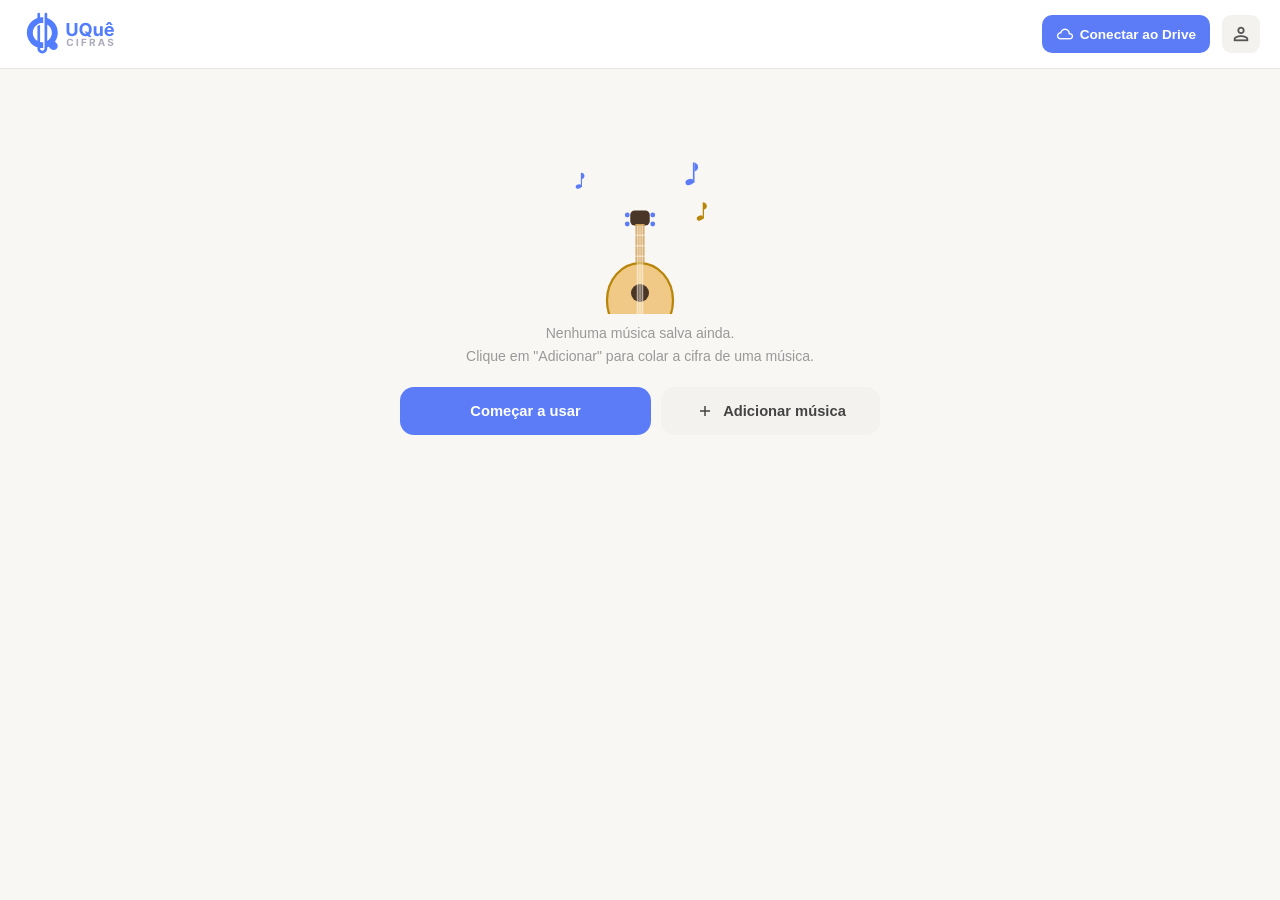
<file: index.html>
<!DOCTYPE html>
<html lang="pt-BR">
<head>
<meta charset="UTF-8">
<meta name="viewport" content="width=device-width, initial-scale=1.0">
<title>Uque</title>
<link rel="icon" type="image/x-icon" href="favicon.ico">
<link rel="icon" type="image/png" sizes="32x32" href="favicon-32x32.png">
<link rel="icon" type="image/png" sizes="16x16" href="favicon-16x16.png">
<link rel="apple-touch-icon" sizes="180x180" href="apple-touch-icon.png">
<link rel="stylesheet" href="style.css?v=126">
<link rel="stylesheet" href="https://fonts.googleapis.com/css2?family=Material+Symbols+Outlined:opsz,wght,FILL,GRAD@20,400,0..1,0" />
<script src="https://accounts.google.com/gsi/client" async defer></script>
</head>
<body>

<div id="loading-overlay" class="loading-overlay hidden">
  <div class="loading-overlay-spinner"></div>
  <div id="loading-overlay-texto" class="loading-overlay-texto"></div>
</div>

<!-- ═══ VIEW: Lista ═══════════════════════════════════════════════════════════ -->
<div id="view-lista">
  <header class="site-header">

    <!-- Desktop: logo completa com texto -->
    <svg class="brand-logo brand-logo-desktop" width="110" height="48" viewBox="0 0 55 24" fill="none" xmlns="http://www.w3.org/2000/svg">
      <path d="M12.9482 1.42798C13.3195 1.42798 13.62 1.72862 13.6201 2.09985V4.02075C16.6785 5.04718 18.8827 7.9349 18.8828 11.3391C18.8828 12.9979 18.3571 14.5329 17.4668 15.7913L18.2705 16.5793C19.0654 17.3596 19.077 18.6369 18.2969 19.4319C17.5167 20.2265 16.2402 20.2382 15.4453 19.4583L14.3408 18.3743C14.1065 18.4803 13.8662 18.5749 13.6201 18.6575V19.3108C13.6201 20.6681 12.5203 21.7688 11.1631 21.7688C9.80589 21.7688 8.70605 20.668 8.70605 19.3108V18.6575C5.64767 17.631 3.44336 14.7433 3.44336 11.3391C3.44343 7.93492 5.64767 5.0472 8.70605 4.02075V2.09985C8.70613 1.72862 9.00669 1.42798 9.37793 1.42798C9.74917 1.42798 10.0497 1.72862 10.0498 2.09985V3.69946C10.4133 3.64695 10.785 3.61939 11.1631 3.61938C11.3109 3.61938 11.4578 3.62388 11.6035 3.63208V6.5813C11.4585 6.56804 11.3116 6.56079 11.1631 6.56079C11.1121 6.56079 11.0613 6.56214 11.0107 6.56372L11.0117 6.55688C10.6335 6.47677 9.62183 6.70976 8.70605 7.25317V7.24048C7.31547 8.07593 6.38482 9.5987 6.38477 11.3391C6.38477 13.0795 7.3155 14.6022 8.70605 15.4377V7.98755C9.22844 7.66158 9.66083 7.51475 10.0498 7.44946V15.9856C10.4071 16.0709 10.7796 16.1174 11.1631 16.1174C11.3116 16.1174 11.4584 16.1092 11.6035 16.0959V19.0452C11.4577 19.0534 11.3109 19.0588 11.1631 19.0588C10.785 19.0588 10.4134 19.0303 10.0498 18.9778V19.3108C10.0498 19.9254 10.5485 20.4241 11.1631 20.4241C11.7777 20.4241 12.2764 19.9255 12.2764 19.3108V19.0598H12.2783V3.33032H12.2764V2.09985C12.2764 1.72864 12.577 1.42802 12.9482 1.42798ZM13.6201 15.4377C15.0107 14.6023 15.9414 13.0796 15.9414 11.3391C15.9413 9.59868 15.0107 8.07592 13.6201 7.24048V15.4377Z" fill="#517DFE"/>
      <path d="M27.3204 6.45455H28.7042V10.7053C28.7042 11.1825 28.5902 11.6001 28.3623 11.9581C28.1364 12.3161 27.82 12.5952 27.413 12.7955C27.0061 12.9936 26.532 13.0927 25.9908 13.0927C25.4475 13.0927 24.9723 12.9936 24.5654 12.7955C24.1584 12.5952 23.842 12.3161 23.6162 11.9581C23.3903 11.6001 23.2774 11.1825 23.2774 10.7053V6.45455H24.6613V10.587C24.6613 10.8363 24.7156 11.0579 24.8243 11.2518C24.9351 11.4457 25.0906 11.598 25.2909 11.7088C25.4912 11.8196 25.7245 11.875 25.9908 11.875C26.2593 11.875 26.4926 11.8196 26.6907 11.7088C26.891 11.598 27.0455 11.4457 27.1542 11.2518C27.265 11.0579 27.3204 10.8363 27.3204 10.587V6.45455ZM32.3133 10.7244H33.4895L34.0807 11.4851L34.6624 12.1626L35.7587 13.5369H34.4675L33.7132 12.6101L33.3265 12.0604L32.3133 10.7244ZM35.8577 9.72727C35.8577 10.4411 35.7224 11.0483 35.4518 11.549C35.1834 12.0497 34.8169 12.4322 34.3524 12.6964C33.89 12.9585 33.3702 13.0895 32.7927 13.0895C32.2111 13.0895 31.6891 12.9574 31.2267 12.6932C30.7643 12.429 30.3989 12.0465 30.1305 11.5458C29.862 11.0451 29.7278 10.4389 29.7278 9.72727C29.7278 9.01349 29.862 8.40625 30.1305 7.90554C30.3989 7.40483 30.7643 7.02344 31.2267 6.76136C31.6891 6.49716 32.2111 6.36506 32.7927 6.36506C33.3702 6.36506 33.89 6.49716 34.3524 6.76136C34.8169 7.02344 35.1834 7.40483 35.4518 7.90554C35.7224 8.40625 35.8577 9.01349 35.8577 9.72727ZM34.4547 9.72727C34.4547 9.26491 34.3854 8.875 34.2469 8.55753C34.1106 8.24006 33.9177 7.99929 33.6685 7.83523C33.4192 7.67116 33.1273 7.58913 32.7927 7.58913C32.4582 7.58913 32.1663 7.67116 31.917 7.83523C31.6677 7.99929 31.4739 8.24006 31.3354 8.55753C31.199 8.875 31.1308 9.26491 31.1308 9.72727C31.1308 10.1896 31.199 10.5795 31.3354 10.897C31.4739 11.2145 31.6677 11.4553 31.917 11.6193C32.1663 11.7834 32.4582 11.8654 32.7927 11.8654C33.1273 11.8654 33.4192 11.7834 33.6685 11.6193C33.9177 11.4553 34.1106 11.2145 34.2469 10.897C34.3854 10.5795 34.4547 10.1896 34.4547 9.72727ZM40.0054 10.9098V8.09091H41.3669V13H40.0597V12.1083H40.0086C39.8978 12.396 39.7135 12.6271 39.4557 12.8018C39.2 12.9766 38.8878 13.0639 38.5192 13.0639C38.1911 13.0639 37.9024 12.9893 37.6531 12.8402C37.4038 12.6911 37.2089 12.479 37.0682 12.2042C36.9297 11.9293 36.8594 11.6001 36.8573 11.2166V8.09091H38.2188V10.9737C38.2209 11.2635 38.2987 11.4925 38.4521 11.6609C38.6055 11.8292 38.8111 11.9134 39.0689 11.9134C39.233 11.9134 39.3864 11.8761 39.5292 11.8015C39.6719 11.7248 39.787 11.6119 39.8743 11.4627C39.9638 11.3136 40.0075 11.1293 40.0054 10.9098ZM44.6931 13.0959C44.1882 13.0959 43.7535 12.9936 43.3892 12.7891C43.0269 12.5824 42.7478 12.2905 42.5518 11.9134C42.3558 11.5341 42.2578 11.0856 42.2578 10.5678C42.2578 10.0629 42.3558 9.61967 42.5518 9.23828C42.7478 8.85689 43.0237 8.55966 43.3796 8.34659C43.7375 8.13352 44.1573 8.02699 44.6388 8.02699C44.9627 8.02699 45.2642 8.07919 45.5433 8.18359C45.8245 8.28587 46.0696 8.44034 46.2784 8.64702C46.4893 8.85369 46.6534 9.11364 46.7706 9.42685C46.8877 9.73793 46.9463 10.1023 46.9463 10.5199V10.8938H42.8011V10.0501H45.6647C45.6647 9.85405 45.6221 9.6804 45.5369 9.52912C45.4517 9.37784 45.3334 9.25959 45.1821 9.17436C45.033 9.087 44.8593 9.04332 44.6612 9.04332C44.4545 9.04332 44.2713 9.09126 44.1115 9.18714C43.9538 9.28089 43.8302 9.40767 43.7407 9.56747C43.6512 9.72514 43.6054 9.90092 43.6033 10.0948V10.897C43.6033 11.1399 43.648 11.3498 43.7375 11.5266C43.8291 11.7035 43.9581 11.8398 44.1242 11.9357C44.2904 12.0316 44.4875 12.0795 44.7155 12.0795C44.8668 12.0795 45.0053 12.0582 45.131 12.0156C45.2567 11.973 45.3643 11.9091 45.4538 11.8239C45.5433 11.7386 45.6115 11.6342 45.6583 11.5107L46.9176 11.5938C46.8536 11.8963 46.7226 12.1605 46.5245 12.3864C46.3284 12.6101 46.0749 12.7848 45.7638 12.9105C45.4549 13.0341 45.098 13.0959 44.6931 13.0959ZM45.2492 7.50284L44.6068 6.72301L43.9644 7.50284H42.8043V7.4581L44.0987 6.05185H45.1118L46.4094 7.4581V7.50284H45.2492Z" fill="#517DFE"/>
      <path d="M26.6241 15.6367H25.8464C25.8322 15.5361 25.8032 15.4467 25.7594 15.3686C25.7156 15.2893 25.6594 15.2218 25.5907 15.1662C25.5221 15.1106 25.4428 15.0679 25.3528 15.0384C25.264 15.0088 25.1676 14.994 25.0634 14.994C24.8752 14.994 24.7112 15.0407 24.5716 15.1342C24.4319 15.2266 24.3236 15.3615 24.2466 15.5391C24.1697 15.7154 24.1312 15.9297 24.1312 16.1818C24.1312 16.4411 24.1697 16.6589 24.2466 16.8352C24.3248 17.0116 24.4337 17.1448 24.5733 17.2347C24.713 17.3247 24.8746 17.3697 25.0581 17.3697C25.161 17.3697 25.2563 17.3561 25.3439 17.3288C25.4327 17.3016 25.5114 17.262 25.5801 17.2099C25.6487 17.1566 25.7056 17.0921 25.7505 17.0163C25.7967 16.9406 25.8287 16.8542 25.8464 16.7571L26.6241 16.7607C26.604 16.9276 26.5537 17.0885 26.4732 17.2436C26.3939 17.3975 26.2868 17.5354 26.1518 17.6573C26.0181 17.7781 25.8583 17.8739 25.6724 17.945C25.4877 18.0148 25.2788 18.0497 25.0456 18.0497C24.7213 18.0497 24.4313 17.9763 24.1756 17.8295C23.9211 17.6828 23.7199 17.4703 23.5719 17.1921C23.4251 16.9139 23.3517 16.5772 23.3517 16.1818C23.3517 15.7853 23.4263 15.4479 23.5755 15.1697C23.7246 14.8916 23.927 14.6797 24.1827 14.5341C24.4384 14.3873 24.726 14.3139 25.0456 14.3139C25.2563 14.3139 25.4516 14.3435 25.6316 14.4027C25.8127 14.4619 25.9731 14.5483 26.1127 14.6619C26.2524 14.7744 26.3661 14.9123 26.4537 15.0756C26.5424 15.239 26.5993 15.426 26.6241 15.6367ZM29.0442 14.3636V18H28.2754V14.3636H29.0442ZM30.7768 18V14.3636H33.1845V14.9975H31.5456V15.864H33.0247V16.4979H31.5456V18H30.7768ZM34.8016 18V14.3636H36.2363C36.5109 14.3636 36.7453 14.4128 36.9394 14.511C37.1347 14.6081 37.2833 14.746 37.385 14.9247C37.488 15.1023 37.5395 15.3112 37.5395 15.5515C37.5395 15.793 37.4874 16.0007 37.3833 16.1747C37.2791 16.3475 37.1282 16.4801 36.9305 16.5724C36.734 16.6648 36.4961 16.7109 36.2167 16.7109H35.2561V16.093H36.0924C36.2392 16.093 36.3611 16.0729 36.4582 16.0327C36.5553 15.9924 36.6275 15.9321 36.6748 15.8516C36.7234 15.7711 36.7476 15.671 36.7476 15.5515C36.7476 15.4308 36.7234 15.329 36.6748 15.2461C36.6275 15.1632 36.5547 15.1005 36.4564 15.0579C36.3594 15.0141 36.2368 14.9922 36.0889 14.9922H35.5704V18H34.8016ZM36.7654 16.3452L37.6691 18H36.8204L35.9362 16.3452H36.7654ZM39.8096 18H38.9858L40.2411 14.3636H41.2319L42.4854 18H41.6615L40.7507 15.1946H40.7223L39.8096 18ZM39.7581 16.5707H41.7042V17.1708H39.7581V16.5707ZM45.9127 15.4094C45.8985 15.2662 45.8376 15.1549 45.7298 15.0756C45.6221 14.9963 45.4759 14.9567 45.2913 14.9567C45.1658 14.9567 45.0599 14.9744 44.9735 15.0099C44.887 15.0443 44.8208 15.0922 44.7746 15.1538C44.7296 15.2153 44.7071 15.2852 44.7071 15.3633C44.7048 15.4284 44.7184 15.4852 44.748 15.5337C44.7787 15.5823 44.8208 15.6243 44.874 15.6598C44.9273 15.6941 44.9888 15.7243 45.0587 15.7504C45.1285 15.7752 45.2031 15.7965 45.2824 15.8143L45.6091 15.8924C45.7677 15.9279 45.9133 15.9753 46.0459 16.0344C46.1785 16.0936 46.2933 16.1664 46.3904 16.2528C46.4874 16.3393 46.5626 16.4411 46.6159 16.5582C46.6703 16.6754 46.6981 16.8098 46.6993 16.9613C46.6981 17.1838 46.6413 17.3768 46.5289 17.5401C46.4176 17.7023 46.2566 17.8284 46.0459 17.9183C45.8364 18.0071 45.5837 18.0515 45.2877 18.0515C44.9942 18.0515 44.7385 18.0065 44.5207 17.9165C44.3041 17.8266 44.1348 17.6934 44.0129 17.517C43.8921 17.3395 43.8288 17.1199 43.8229 16.8583H44.5669C44.5751 16.9802 44.6101 17.082 44.6716 17.1637C44.7343 17.2442 44.8178 17.3052 44.922 17.3466C45.0273 17.3868 45.1463 17.407 45.2789 17.407C45.4091 17.407 45.5221 17.388 45.618 17.3501C45.7151 17.3123 45.7902 17.2596 45.8435 17.1921C45.8968 17.1246 45.9234 17.0471 45.9234 16.9595C45.9234 16.8778 45.8991 16.8092 45.8506 16.7536C45.8032 16.6979 45.7334 16.6506 45.6411 16.6115C45.5499 16.5724 45.4381 16.5369 45.3055 16.505L44.9095 16.4055C44.603 16.331 44.3609 16.2144 44.1833 16.0558C44.0058 15.8971 43.9176 15.6835 43.9188 15.4148C43.9176 15.1946 43.9762 15.0022 44.0945 14.8377C44.2141 14.6732 44.378 14.5447 44.5864 14.4524C44.7947 14.3601 45.0315 14.3139 45.2966 14.3139C45.5665 14.3139 45.8021 14.3601 46.0033 14.4524C46.2057 14.5447 46.3631 14.6732 46.4756 14.8377C46.588 15.0022 46.646 15.1928 46.6496 15.4094H45.9127Z" fill="#ACACBC"/>
    </svg>

    <!-- Mobile: só o ícone -->
    <svg class="brand-logo brand-logo-mobile" width="28" height="28" viewBox="0 0 96 96" fill="none" xmlns="http://www.w3.org/2000/svg">
      <path d="M54.6387 10.1797C56.0194 10.1797 57.1387 11.3 57.1387 12.6807V19.8164C68.5125 23.6333 76.707 34.3787 76.707 47.0381C76.7069 53.2064 74.7601 58.9193 71.4492 63.5986L74.4307 66.5244C77.3864 69.4257 77.4313 74.1747 74.5303 77.1309C71.6291 80.0865 66.881 80.1309 63.9248 77.2305L59.8232 73.2041C58.9509 73.5989 58.0549 73.9503 57.1387 74.2578V76.6816C57.1384 81.7286 53.047 85.8203 48 85.8203C42.953 85.8203 38.8616 81.7286 38.8613 76.6816V74.2578C27.4878 70.4409 19.2932 59.6971 19.293 47.0381C19.293 34.3787 27.4875 23.6333 38.8613 19.8164V12.6807C38.8613 11.3 39.9806 10.1797 41.3613 10.1797C42.742 10.1797 43.8613 11.3 43.8613 12.6807V18.6279C45.2128 18.4328 46.5945 18.3311 48 18.3311C48.5533 18.3311 49.1029 18.347 49.6484 18.3779V29.3447C49.1056 29.2948 48.5558 29.2686 48 29.2686C47.8118 29.2686 47.6243 29.2715 47.4375 29.2773L47.4404 29.252C46.0331 28.9539 42.2682 29.8227 38.8613 31.8457V31.7959C33.6906 34.9029 30.2305 40.5664 30.2305 47.0381C30.2306 53.5094 33.6909 59.1714 38.8613 62.2783V34.5723C40.8045 33.359 42.4145 32.8146 43.8613 32.5713V64.3213C45.1894 64.6381 46.5749 64.8076 48 64.8076C48.5559 64.8076 49.1056 64.7794 49.6484 64.7295V75.6963C49.1029 75.7272 48.5533 75.7451 48 75.7451C46.5945 75.7451 45.2128 75.6415 43.8613 75.4463V76.6816C43.8616 78.9671 45.7144 80.8203 48 80.8203C50.2856 80.8203 52.1384 78.9671 52.1387 76.6816V75.7451H52.1582V17.2539H52.1387V12.6807C52.1387 11.3 53.258 10.1797 54.6387 10.1797ZM57.1387 62.2783C62.3091 59.1714 65.7694 53.5094 65.7695 47.0381C65.7695 40.5664 62.3094 34.9029 57.1387 31.7959V62.2783Z" fill="#517DFE"/>
    </svg>

    <div id="drive-sync-area" class="drive-sync-area"></div>

    <div class="menu-wrap">
      <button class="icon-btn" onclick="toggleMusicasMenu(event)" title="Mais opções">
        <span class="material-symbols-outlined">person</span>
      </button>
      <div id="musicas-menu" class="dropdown-menu hidden">
        <button onclick="abrirBuscarAcordeModal()"><span class="material-symbols-outlined">library_music</span> Buscar acorde</button>
        <button id="btn-modo-novato" onclick="abrirAprendizModal()"><span class="material-symbols-outlined">school</span> Modo Aprendiz</button>
        <hr style="border:none;border-top:1px solid #eee;margin:4px 0">
        <button onclick="exportarBackup()"><span class="material-symbols-outlined">download</span> Exportar backup (.json)</button>
        <button onclick="abrirSeletorImportacao()"><span class="material-symbols-outlined">upload</span> Importar backup (.json)</button>
        <button id="btn-desconectar-drive" class="hidden" onclick="abrirDesconectarDriveModal()"><span class="material-symbols-outlined">link_off</span> Desconectar do Google Drive</button>
        <hr style="border:none;border-top:1px solid #eee;margin:4px 0">
        <button class="dropdown-menu-btn-danger" onclick="abrirExcluirTudoModal()"><span class="material-symbols-outlined">delete_forever</span> Excluir tudo</button>
      </div>
    </div>
  </header>

  <div id="tab-musicas" class="tab-panel">
    <input type="file" id="backup-file-input" accept="application/json" style="display:none" onchange="importarBackupArquivo(this)">
    <div id="musicas-lista"></div>
    <div class="musicas-add-wrap-mobile">
      <button class="musicas-add-bottom" onclick="toggleAdicionarMenu(event, 'adicionar-menu-mobile')">
        <span class="material-symbols-outlined">add</span> Adicionar música
      </button>
      <div id="adicionar-menu-mobile" class="dropdown-menu musicas-add-menu musicas-add-menu-mobile hidden">
        <button onclick="abrirAdicionarMusicaModal()"><span class="material-symbols-outlined">content_paste</span> Colar cifra</button>
        <button onclick="abrirSeletorImportacao()"><span class="material-symbols-outlined">upload</span> Importar arquivo de músicas</button>
        <button onclick="abrirImportarSpotify()"><span class="material-symbols-outlined">library_music</span> Importar playlist</button>
        <button onclick="abrirPesquisarMusica()"><span class="material-symbols-outlined">search</span> Pesquisar uma música</button>
      </div>
    </div>
  </div>

</div><!-- /#view-lista -->

<!-- ═══ VIEW: Música ══════════════════════════════════════════════════════════ -->
<div id="view-musica" class="hidden">
  <header id="musica-page-header" class="musica-page-header"></header>
  <div id="musica-page-body" class="musica-page-body"></div>
</div>

<!-- ═══ MODAIS ════════════════════════════════════════════════════════════════ -->

<div id="buscar-acorde-modal" class="modal-overlay hidden" onclick="if(event.target===this) fecharBuscarAcordeModal()">
  <div class="modal-content">
    <div class="modal-header">
      <h2><span class="material-symbols-outlined">library_music</span> Buscar acorde</h2>
      <button class="modal-close" onclick="fecharBuscarAcordeModal()"><span class="material-symbols-outlined">close</span></button>
    </div>
    <div class="fav-modal-body">
      <div class="input-row">
        <input type="text" id="query" placeholder="Ex: Am7  ou  G, C, D  ou  A,C,E?" />
        <button class="icon-btn input-row-btn" onclick="run()" title="Buscar">
          <span class="material-symbols-outlined">search</span>
        </button>
        <button class="icon-btn input-row-btn" onclick="toggleFavoritosPanel()" title="Meus Acordes">
          <span class="material-symbols-outlined">kid_star</span>
        </button>
      </div>
      <div class="examples">
        Exemplos:
        <span onclick="setAndRun('Am7')">Am7</span>
        <span onclick="setAndRun('Cmaj7')">Cmaj7</span>
        <span onclick="setAndRun('G7')">G7</span>
        <span onclick="setAndRun('F')">F</span>
        <span onclick="setAndRun('Bm')">Bm</span>
        <span onclick="setAndRun('G, C, D')">G, C, D</span>
        <span onclick="setAndRun('A, C, E?')">A, C, E?</span>
      </div>
      <div id="results"></div>
    </div>
  </div>
</div>

<div id="drive-explicacao-modal" class="modal-overlay modal-overlay-center hidden" onclick="if(event.target===this) fecharDriveExplicacaoModal()">
  <div class="modal-content modal-content-small">
    <div class="modal-header">
      <h2>Sincronize com o Google Drive</h2>
      <button class="modal-close" onclick="fecharDriveExplicacaoModal()"><span class="material-symbols-outlined">close</span></button>
    </div>
    <div class="fav-modal-body">
      <ul class="drive-explicacao-lista">
        <li>Conecte-se e salve a biblioteca no Google Drive para acessá-la em outro dispositivo, além de manter tudo salvo offline neste aparelho.</li>
        <li>Fique tranquilo: o Uque lê apenas o arquivo de backup, nada mais no seu Drive.</li>
        <li><strong>Atenção:</strong> lembre-se de sincronizar as mudanças que você fizer, e de trazer a sincronização quando estiver em outro dispositivo.</li>
      </ul>
      <div class="excluir-tudo-acoes">
        <button class="nav-btn nav-btn-primary" onclick="fecharDriveExplicacaoModal(); conectarDrive();">Conectar ao Google Drive</button>
        <button class="nav-btn" onclick="fecharDriveExplicacaoModal()">Agora não</button>
      </div>
    </div>
  </div>
</div>

<div id="drive-encontrado-modal" class="modal-overlay modal-overlay-center hidden" onclick="if(event.target===this) fecharDriveEncontradoModal()">
  <div class="modal-content modal-content-small">
    <div class="modal-header">
      <h2><span class="material-symbols-outlined">cloud_download</span> Backup encontrado no Drive</h2>
      <button class="modal-close" onclick="fecharDriveEncontradoModal()"><span class="material-symbols-outlined">close</span></button>
    </div>
    <div class="fav-modal-body">
      <p class="excluir-tudo-texto">Encontramos um backup salvo no seu Google Drive. Quer trazer essas músicas para este aparelho agora?</p>
      <div class="excluir-tudo-acoes">
        <button class="nav-btn nav-btn-primary" onclick="fecharDriveEncontradoModal(); atualizarDoDrive();">Atualizar agora</button>
        <button class="nav-btn" onclick="fecharDriveEncontradoModal()">Agora não</button>
      </div>
    </div>
  </div>
</div>

<div id="drive-desconectar-modal" class="modal-overlay modal-overlay-center hidden" onclick="if(event.target===this) fecharDesconectarDriveModal()">
  <div class="modal-content modal-content-small">
    <div class="modal-header">
      <h2><span class="material-symbols-outlined">link_off</span> Desconectar do Google Drive</h2>
      <button class="modal-close" onclick="fecharDesconectarDriveModal()"><span class="material-symbols-outlined">close</span></button>
    </div>
    <div class="fav-modal-body">
      <p class="excluir-tudo-texto">Sua biblioteca continua salva neste aparelho normalmente. Você só deixa de sincronizar automaticamente com o Drive — para reconectar depois, é só entrar com sua conta de novo.</p>
      <div class="excluir-tudo-acoes">
        <button class="nav-btn nav-btn-danger" onclick="confirmarDesconectarDrive()">Desconectar</button>
        <button class="nav-btn" onclick="fecharDesconectarDriveModal()">Cancelar</button>
      </div>
    </div>
  </div>
</div>

<div id="favoritos-modal" class="modal-overlay hidden" onclick="if(event.target===this) fecharFavoritosModal()">
  <div class="modal-content">
    <div class="modal-header">
      <h2><span class="material-symbols-outlined" style="font-variation-settings:'FILL' 1;">kid_star</span> Meus Acordes</h2>
      <button class="modal-close" onclick="fecharFavoritosModal()"><span class="material-symbols-outlined">close</span></button>
    </div>
    <div id="favoritos" class="fav-modal-body"></div>
  </div>
</div>

<div id="musica-add-modal" class="modal-overlay hidden" onclick="if(event.target===this) fecharAdicionarMusicaModal()">
  <div class="modal-content">
    <div class="modal-header">
      <h2><span class="material-symbols-outlined">add</span> Adicionar música</h2>
      <button class="modal-close" onclick="fecharAdicionarMusicaModal()"><span class="material-symbols-outlined">close</span></button>
    </div>
    <div class="fav-modal-body">
      <p class="musica-add-hint">Cole abaixo o texto com nome da música, artista, tom e cifra (no formato do CifraClub, por exemplo). Pode colar várias músicas de uma vez, uma após a outra.</p>
      <textarea id="musica-add-texto" class="musica-add-textarea" placeholder="Cole aqui o texto da música (ou várias)..."></textarea>
      <button onclick="salvarNovaMusica()">Salvar música(s)</button>
    </div>
  </div>
</div>

<div id="acorde-modal" class="modal-overlay modal-overlay-top modal-overlay-center hidden" onclick="if(event.target===this) fecharAcordeModal()">
  <div class="modal-content modal-content-small">
    <div class="modal-header">
      <h2 id="acorde-modal-titulo"></h2>
      <button class="modal-close" onclick="fecharAcordeModal()"><span class="material-symbols-outlined">close</span></button>
    </div>
    <div id="acorde-modal-body" class="fav-modal-body"></div>
  </div>
</div>

<div id="aprendiz-modal" class="modal-overlay modal-overlay-center hidden" onclick="if(event.target===this) fecharAprendizModal()">
  <div class="modal-content modal-content-small">
    <div class="modal-header">
      <h2><span class="material-symbols-outlined">school</span> Modo Aprendiz</h2>
      <button class="modal-close" onclick="fecharAprendizModal()"><span class="material-symbols-outlined">close</span></button>
    </div>
    <div id="aprendiz-modal-body" class="fav-modal-body"></div>
  </div>
</div>

<div id="genero-modal" class="modal-overlay modal-overlay-center hidden" onclick="if(event.target===this) fecharModalGenero()">
  <div class="modal-content genero-modal-content">
    <div class="modal-header">
      <h2><span class="material-symbols-outlined">label</span> Editar gênero</h2>
      <button class="modal-close" onclick="fecharModalGenero()"><span class="material-symbols-outlined">close</span></button>
    </div>
    <div id="genero-modal-body" class="genero-modal-body"></div>
  </div>
</div>

<div id="excluir-tudo-modal" class="modal-overlay modal-overlay-center hidden" onclick="if(event.target===this) fecharExcluirTudoModal()">
  <div class="modal-content modal-content-small">
    <div class="modal-header">
      <h2><span class="material-symbols-outlined">delete_forever</span> Excluir tudo</h2>
      <button class="modal-close" onclick="fecharExcluirTudoModal()"><span class="material-symbols-outlined">close</span></button>
    </div>
    <div class="fav-modal-body">
      <p id="excluir-tudo-modal-texto" class="excluir-tudo-texto"></p>
      <div class="excluir-tudo-acoes">
        <button class="nav-btn nav-btn-primary" onclick="excluirTudoComBackup()">Excluir e baixar backup</button>
        <button class="nav-btn nav-btn-danger" onclick="excluirTudoSemBackup()">Excluir tudo</button>
        <button class="nav-btn" onclick="fecharExcluirTudoModal()">Cancelar</button>
      </div>
    </div>
  </div>
</div>

<div id="onboarding-modal" class="modal-overlay modal-overlay-center onboarding-overlay hidden">
  <div class="modal-content modal-content-small onboarding-content">
    <div class="onboarding-topo">
      <button class="icon-btn onboarding-voltar" id="onboarding-btn-voltar" onclick="onboardingVoltar()" title="Voltar">
        <span class="material-symbols-outlined">arrow_back</span>
      </button>
      <div class="onboarding-dots" id="onboarding-dots"></div>
      <button class="icon-btn onboarding-fechar" onclick="fecharOnboarding()" title="Fechar">
        <span class="material-symbols-outlined">close</span>
      </button>
    </div>
    <div class="onboarding-passos" id="onboarding-passos"></div>
  </div>
</div>

<!-- ═══ SHEETS MOBILE ═══════════════════════════════════════════════════════ -->

<!-- Sheet: Ordenação -->
<div id="ordenacao-sheet-overlay" class="sheet-overlay hidden" onclick="fecharOrdenacaoSheet()">
  <div class="sheet" onclick="event.stopPropagation()">
    <div class="sheet-header">
      <span class="sheet-title">Ordenar por</span>
      <button class="sheet-close-btn" onclick="fecharOrdenacaoSheet()"><span class="material-symbols-outlined">close</span></button>
    </div>
    <div class="sheet-body" id="ordenacao-sheet-body"></div>
  </div>
</div>

<!-- Sheet: Artistas -->
<div id="artista-sheet-overlay" class="sheet-overlay hidden" onclick="fecharArtistaSheet()">
  <div class="sheet" onclick="event.stopPropagation()">
    <div class="sheet-header">
      <span class="sheet-title">Artistas</span>
      <div class="sheet-header-actions">
        <button class="sheet-clear-all-btn" onclick="selecionarArtistaSheet('todos')">
          <span class="material-symbols-outlined">clear_all</span>
          <span class="sheet-action-label">Limpar</span>
        </button>
        <button class="sheet-close-btn" onclick="fecharArtistaSheet()"><span class="material-symbols-outlined">close</span></button>
      </div>
    </div>
    <div class="sheet-body" id="artista-sheet-body"></div>
  </div>
</div>

<div id="genero-sheet-overlay" class="sheet-overlay hidden" onclick="fecharGeneroSheet()">
  <div class="sheet" onclick="event.stopPropagation()">
    <div class="sheet-header">
      <span class="sheet-title">Gênero</span>
      <button class="sheet-close-btn" onclick="fecharGeneroSheet()"><span class="material-symbols-outlined">close</span></button>
    </div>
    <div class="sheet-body" id="genero-sheet-body"></div>
  </div>
</div>

<!-- Sheet: Filtrar por Avaliação -->
<div id="avaliacao-filtro-sheet-overlay" class="sheet-overlay hidden" onclick="fecharAvaliacaoFiltroSheet()">
  <div class="sheet" onclick="event.stopPropagation()">
    <div class="sheet-header">
      <span class="sheet-title">Filtrar por: Avaliação</span>
      <div class="sheet-header-actions">
        <button class="sheet-clear-all-btn" onclick="limparAvaliacaoFiltroTudo()">
          <span class="material-symbols-outlined">clear_all</span>
          <span class="sheet-action-label">Limpar tudo</span>
        </button>
        <button class="sheet-action-btn" onclick="aplicarAvaliacaoFiltro()">
          <span class="material-symbols-outlined">check</span>
          <span class="sheet-action-label">Aplicar</span>
        </button>
        <button class="sheet-close-btn" onclick="fecharAvaliacaoFiltroSheet()"><span class="material-symbols-outlined">close</span></button>
      </div>
    </div>
    <div class="sheet-body" id="avaliacao-filtro-sheet-body"></div>
  </div>
</div>

<div id="nota-sheet-overlay" class="sheet-overlay hidden" onclick="fecharNotaSheet()">
  <div class="sheet nota-sheet" onclick="event.stopPropagation()">
    <div class="sheet-header">
      <span class="sheet-title" id="nota-sheet-title">Acorde</span>
      <button class="icon-btn nota-sheet-pin-btn" id="nota-sheet-pin-btn" onclick="toggleNotaSheetPin()" title="Fixar na lista">
        <span class="material-symbols-outlined">push_pin</span>
      </button>
      <button class="sheet-close-btn" onclick="fecharNotaSheet()"><span class="material-symbols-outlined">close</span></button>
    </div>
    <div class="nota-sheet-section-label">Substituir por</div>
    <div class="nota-sheet-trocar-row">
      <input id="nota-sheet-input" class="nota-sheet-input" type="text" autocomplete="off" autocorrect="off" spellcheck="false" placeholder="Ex: Am7" oninput="notaSheetInputChange()">
      <button class="nota-sheet-confirmar" id="nota-sheet-confirmar" onclick="confirmarTrocaAcorde()" disabled>Substituir</button>
    </div>
    <label class="nota-sheet-todos-row">
      <input type="checkbox" id="nota-sheet-todos-cb" checked>
      <span id="nota-sheet-todos-label">Substituir todos da música</span>
    </label>
    <div class="nota-sheet-divider">
      <span>Opções de diagrama</span>
    </div>
    <div class="nota-sheet-voicings" id="nota-sheet-voicings"></div>
  </div>
</div>

<div id="correcao-sheet-overlay" class="sheet-overlay hidden" onclick="fecharCorrecaoPainel()">
  <div class="sheet correcao-sheet" onclick="event.stopPropagation()">
    <div class="sheet-header">
      <span class="sheet-title">Corrigir acorde</span>
      <button class="sheet-close-btn" onclick="fecharCorrecaoPainel()"><span class="material-symbols-outlined">close</span></button>
    </div>
    <div class="nota-sheet-section-label">Substituir por</div>
    <div class="correcao-sheet-input-row">
      <input id="correcao-sheet-input" class="nota-sheet-input" type="text" autocomplete="off" autocorrect="off" spellcheck="false" placeholder="Ex: Am7, C#m, G7…" oninput="_validarCorrecaoSheetInput(this)">
    </div>
    <label class="nota-sheet-todos-row" id="correcao-sheet-todos-row">
      <input type="checkbox" id="correcao-sheet-todos-cb" checked>
      <span id="correcao-sheet-todos-label">Buscar e aplicar em todos da música</span>
    </label>
    <button class="correcao-sheet-confirmar-full" id="correcao-sheet-confirmar" onclick="substituirCorrecaoToken()">Substituir</button>
    <button class="correcao-sheet-nao-acorde-btn" id="correcao-sheet-nao-acorde-btn" onclick="naoEAcordeToken()">
      <span class="material-symbols-outlined">label_off</span> Não é um acorde
    </button>
  </div>
</div>

<script src="js/notas.js?v=37"></script>
<script src="js/candidatos.js?v=37"></script>
<script src="js/acordes.js?v=39"></script>
<script src="js/diagrama.js?v=53"></script>
<script src="js/favoritos.js?v=37"></script>
<script src="js/musicas.js?v=68"></script>
<script src="js/drive.js?v=4"></script>
<script src="js/ui.js?v=37"></script>
<script src="js/musicas-ui.js?v=131"></script>
<script src="js/app.js?v=52"></script>
</body>
</html>
</file>
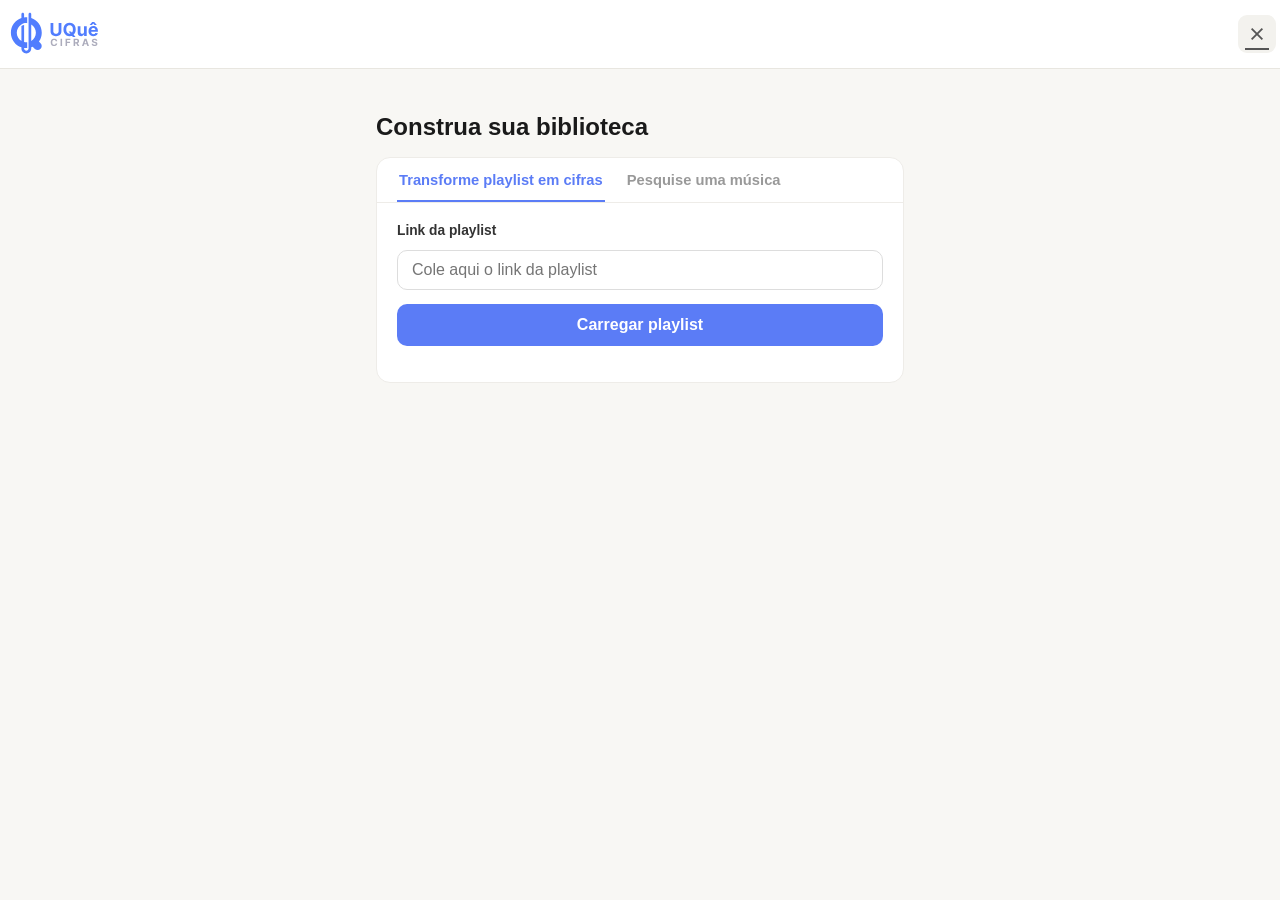
<file: importar.html>
<!DOCTYPE html>
<html lang="pt-BR">
<head>
<meta charset="UTF-8">
<meta name="viewport" content="width=device-width, initial-scale=1.0">
<title>Importar playlist — Uque</title>
<link rel="icon" type="image/x-icon" href="favicon.ico">
<link rel="stylesheet" href="style.css?v=113">
<link rel="stylesheet" href="https://fonts.googleapis.com/css2?family=Material+Symbols+Outlined:opsz,wght,FILL,GRAD@20,400,0..1,0" />
</head>
<body>

<header class="site-header">
  <a href="index.html" title="Voltar">
    <svg class="brand-logo brand-logo-desktop" width="110" height="48" viewBox="0 0 55 24" fill="none" xmlns="http://www.w3.org/2000/svg">
      <path d="M12.9482 1.42798C13.3195 1.42798 13.62 1.72862 13.6201 2.09985V4.02075C16.6785 5.04718 18.8827 7.9349 18.8828 11.3391C18.8828 12.9979 18.3571 14.5329 17.4668 15.7913L18.2705 16.5793C19.0654 17.3596 19.077 18.6369 18.2969 19.4319C17.5167 20.2265 16.2402 20.2382 15.4453 19.4583L14.3408 18.3743C14.1065 18.4803 13.8662 18.5749 13.6201 18.6575V19.3108C13.6201 20.6681 12.5203 21.7688 11.1631 21.7688C9.80589 21.7688 8.70605 20.668 8.70605 19.3108V18.6575C5.64767 17.631 3.44336 14.7433 3.44336 11.3391C3.44343 7.93492 5.64767 5.0472 8.70605 4.02075V2.09985C8.70613 1.72862 9.00669 1.42798 9.37793 1.42798C9.74917 1.42798 10.0497 1.72862 10.0498 2.09985V3.69946C10.4133 3.64695 10.785 3.61939 11.1631 3.61938C11.3109 3.61938 11.4578 3.62388 11.6035 3.63208V6.5813C11.4585 6.56804 11.3116 6.56079 11.1631 6.56079C11.1121 6.56079 11.0613 6.56214 11.0107 6.56372L11.0117 6.55688C10.6335 6.47677 9.62183 6.70976 8.70605 7.25317V7.24048C7.31547 8.07593 6.38482 9.5987 6.38477 11.3391C6.38477 13.0795 7.3155 14.6022 8.70605 15.4377V7.98755C9.22844 7.66158 9.66083 7.51475 10.0498 7.44946V15.9856C10.4071 16.0709 10.7796 16.1174 11.1631 16.1174C11.3116 16.1174 11.4584 16.1092 11.6035 16.0959V19.0452C11.4577 19.0534 11.3109 19.0588 11.1631 19.0588C10.785 19.0588 10.4134 19.0303 10.0498 18.9778V19.3108C10.0498 19.9254 10.5485 20.4241 11.1631 20.4241C11.7777 20.4241 12.2764 19.9255 12.2764 19.3108V19.0598H12.2783V3.33032H12.2764V2.09985C12.2764 1.72864 12.577 1.42802 12.9482 1.42798ZM13.6201 15.4377C15.0107 14.6023 15.9414 13.0796 15.9414 11.3391C15.9413 9.59868 15.0107 8.07592 13.6201 7.24048V15.4377Z" fill="#517DFE"/>
      <path d="M27.3204 6.45455H28.7042V10.7053C28.7042 11.1825 28.5902 11.6001 28.3623 11.9581C28.1364 12.3161 27.82 12.5952 27.413 12.7955C27.0061 12.9936 26.532 13.0927 25.9908 13.0927C25.4475 13.0927 24.9723 12.9936 24.5654 12.7955C24.1584 12.5952 23.842 12.3161 23.6162 11.9581C23.3903 11.6001 23.2774 11.1825 23.2774 10.7053V6.45455H24.6613V10.587C24.6613 10.8363 24.7156 11.0579 24.8243 11.2518C24.9351 11.4457 25.0906 11.598 25.2909 11.7088C25.4912 11.8196 25.7245 11.875 25.9908 11.875C26.2593 11.875 26.4926 11.8196 26.6907 11.7088C26.891 11.598 27.0455 11.4457 27.1542 11.2518C27.265 11.0579 27.3204 10.8363 27.3204 10.587V6.45455ZM32.3133 10.7244H33.4895L34.0807 11.4851L34.6624 12.1626L35.7587 13.5369H34.4675L33.7132 12.6101L33.3265 12.0604L32.3133 10.7244ZM35.8577 9.72727C35.8577 10.4411 35.7224 11.0483 35.4518 11.549C35.1834 12.0497 34.8169 12.4322 34.3524 12.6964C33.89 12.9585 33.3702 13.0895 32.7927 13.0895C32.2111 13.0895 31.6891 12.9574 31.2267 12.6932C30.7643 12.429 30.3989 12.0465 30.1305 11.5458C29.862 11.0451 29.7278 10.4389 29.7278 9.72727C29.7278 9.01349 29.862 8.40625 30.1305 7.90554C30.3989 7.40483 30.7643 7.02344 31.2267 6.76136C31.6891 6.49716 32.2111 6.36506 32.7927 6.36506C33.3702 6.36506 33.89 6.49716 34.3524 6.76136C34.8169 7.02344 35.1834 7.40483 35.4518 7.90554C35.7224 8.40625 35.8577 9.01349 35.8577 9.72727ZM34.4547 9.72727C34.4547 9.26491 34.3854 8.875 34.2469 8.55753C34.1106 8.24006 33.9177 7.99929 33.6685 7.83523C33.4192 7.67116 33.1273 7.58913 32.7927 7.58913C32.4582 7.58913 32.1663 7.67116 31.917 7.83523C31.6677 7.99929 31.4739 8.24006 31.3354 8.55753C31.199 8.875 31.1308 9.26491 31.1308 9.72727C31.1308 10.1896 31.199 10.5795 31.3354 10.897C31.4739 11.2145 31.6677 11.4553 31.917 11.6193C32.1663 11.7834 32.4582 11.8654 32.7927 11.8654C33.1273 11.8654 33.4192 11.7834 33.6685 11.6193C33.9177 11.4553 34.1106 11.2145 34.2469 10.897C34.3854 10.5795 34.4547 10.1896 34.4547 9.72727ZM40.0054 10.9098V8.09091H41.3669V13H40.0597V12.1083H40.0086C39.8978 12.396 39.7135 12.6271 39.4557 12.8018C39.2 12.9766 38.8878 13.0639 38.5192 13.0639C38.1911 13.0639 37.9024 12.9893 37.6531 12.8402C37.4038 12.6911 37.2089 12.479 37.0682 12.2042C36.9297 11.9293 36.8594 11.6001 36.8573 11.2166V8.09091H38.2188V10.9737C38.2209 11.2635 38.2987 11.4925 38.4521 11.6609C38.6055 11.8292 38.8111 11.9134 39.0689 11.9134C39.233 11.9134 39.3864 11.8761 39.5292 11.8015C39.6719 11.7248 39.787 11.6119 39.8743 11.4627C39.9638 11.3136 40.0075 11.1293 40.0054 10.9098ZM44.6931 13.0959C44.1882 13.0959 43.7535 12.9936 43.3892 12.7891C43.0269 12.5824 42.7478 12.2905 42.5518 11.9134C42.3558 11.5341 42.2578 11.0856 42.2578 10.5678C42.2578 10.0629 42.3558 9.61967 42.5518 9.23828C42.7478 8.85689 43.0237 8.55966 43.3796 8.34659C43.7375 8.13352 44.1573 8.02699 44.6388 8.02699C44.9627 8.02699 45.2642 8.07919 45.5433 8.18359C45.8245 8.28587 46.0696 8.44034 46.2784 8.64702C46.4893 8.85369 46.6534 9.11364 46.7706 9.42685C46.8877 9.73793 46.9463 10.1023 46.9463 10.5199V10.8938H42.8011V10.0501H45.6647C45.6647 9.85405 45.6221 9.6804 45.5369 9.52912C45.4517 9.37784 45.3334 9.25959 45.1821 9.17436C45.033 9.087 44.8593 9.04332 44.6612 9.04332C44.4545 9.04332 44.2713 9.09126 44.1115 9.18714C43.9538 9.28089 43.8302 9.40767 43.7407 9.56747C43.6512 9.72514 43.6054 9.90092 43.6033 10.0948V10.897C43.6033 11.1399 43.648 11.3498 43.7375 11.5266C43.8291 11.7035 43.9581 11.8398 44.1242 11.9357C44.2904 12.0316 44.4875 12.0795 44.7155 12.0795C44.8668 12.0795 45.0053 12.0582 45.131 12.0156C45.2567 11.973 45.3643 11.9091 45.4538 11.8239C45.5433 11.7386 45.6115 11.6342 45.6583 11.5107L46.9176 11.5938C46.8536 11.8963 46.7226 12.1605 46.5245 12.3864C46.3284 12.6101 46.0749 12.7848 45.7638 12.9105C45.4549 13.0341 45.098 13.0959 44.6931 13.0959ZM45.2492 7.50284L44.6068 6.72301L43.9644 7.50284H42.8043V7.4581L44.0987 6.05185H45.1118L46.4094 7.4581V7.50284H45.2492Z" fill="#517DFE"/>
      <path d="M26.6241 15.6367H25.8464C25.8322 15.5361 25.8032 15.4467 25.7594 15.3686C25.7156 15.2893 25.6594 15.2218 25.5907 15.1662C25.5221 15.1106 25.4428 15.0679 25.3528 15.0384C25.264 15.0088 25.1676 14.994 25.0634 14.994C24.8752 14.994 24.7112 15.0407 24.5716 15.1342C24.4319 15.2266 24.3236 15.3615 24.2466 15.5391C24.1697 15.7154 24.1312 15.9297 24.1312 16.1818C24.1312 16.4411 24.1697 16.6589 24.2466 16.8352C24.3248 17.0116 24.4337 17.1448 24.5733 17.2347C24.713 17.3247 24.8746 17.3697 25.0581 17.3697C25.161 17.3697 25.2563 17.3561 25.3439 17.3288C25.4327 17.3016 25.5114 17.262 25.5801 17.2099C25.6487 17.1566 25.7056 17.0921 25.7505 17.0163C25.7967 16.9406 25.8287 16.8542 25.8464 16.7571L26.6241 16.7607C26.604 16.9276 26.5537 17.0885 26.4732 17.2436C26.3939 17.3975 26.2868 17.5354 26.1518 17.6573C26.0181 17.7781 25.8583 17.8739 25.6724 17.945C25.4877 18.0148 25.2788 18.0497 25.0456 18.0497C24.7213 18.0497 24.4313 17.9763 24.1756 17.8295C23.9211 17.6828 23.7199 17.4703 23.5719 17.1921C23.4251 16.9139 23.3517 16.5772 23.3517 16.1818C23.3517 15.7853 23.4263 15.4479 23.5755 15.1697C23.7246 14.8916 23.927 14.6797 24.1827 14.5341C24.4384 14.3873 24.726 14.3139 25.0456 14.3139C25.2563 14.3139 25.4516 14.3435 25.6316 14.4027C25.8127 14.4619 25.9731 14.5483 26.1127 14.6619C26.2524 14.7744 26.3661 14.9123 26.4537 15.0756C26.5424 15.239 26.5993 15.426 26.6241 15.6367ZM29.0442 14.3636V18H28.2754V14.3636H29.0442ZM30.7768 18V14.3636H33.1845V14.9975H31.5456V15.864H33.0247V16.4979H31.5456V18H30.7768ZM34.8016 18V14.3636H36.2363C36.5109 14.3636 36.7453 14.4128 36.9394 14.511C37.1347 14.6081 37.2833 14.746 37.385 14.9247C37.488 15.1023 37.5395 15.3112 37.5395 15.5515C37.5395 15.793 37.4874 16.0007 37.3833 16.1747C37.2791 16.3475 37.1282 16.4801 36.9305 16.5724C36.734 16.6648 36.4961 16.7109 36.2167 16.7109H35.2561V16.093H36.0924C36.2392 16.093 36.3611 16.0729 36.4582 16.0327C36.5553 15.9924 36.6275 15.9321 36.6748 15.8516C36.7234 15.7711 36.7476 15.671 36.7476 15.5515C36.7476 15.4308 36.7234 15.329 36.6748 15.2461C36.6275 15.1632 36.5547 15.1005 36.4564 15.0579C36.3594 15.0141 36.2368 14.9922 36.0889 14.9922H35.5704V18H34.8016ZM36.7654 16.3452L37.6691 18H36.8204L35.9362 16.3452H36.7654ZM39.8096 18H38.9858L40.2411 14.3636H41.2319L42.4854 18H41.6615L40.7507 15.1946H40.7223L39.8096 18ZM39.7581 16.5707H41.7042V17.1708H39.7581V16.5707ZM45.9127 15.4094C45.8985 15.2662 45.8376 15.1549 45.7298 15.0756C45.6221 14.9963 45.4759 14.9567 45.2913 14.9567C45.1658 14.9567 45.0599 14.9744 44.9735 15.0099C44.887 15.0443 44.8208 15.0922 44.7746 15.1538C44.7296 15.2153 44.7071 15.2852 44.7071 15.3633C44.7048 15.4284 44.7184 15.4852 44.748 15.5337C44.7787 15.5823 44.8208 15.6243 44.874 15.6598C44.9273 15.6941 44.9888 15.7243 45.0587 15.7504C45.1285 15.7752 45.2031 15.7965 45.2824 15.8143L45.6091 15.8924C45.7677 15.9279 45.9133 15.9753 46.0459 16.0344C46.1785 16.0936 46.2933 16.1664 46.3904 16.2528C46.4874 16.3393 46.5626 16.4411 46.6159 16.5582C46.6703 16.6754 46.6981 16.8098 46.6993 16.9613C46.6981 17.1838 46.6413 17.3768 46.5289 17.5401C46.4176 17.7023 46.2566 17.8284 46.0459 17.9183C45.8364 18.0071 45.5837 18.0515 45.2877 18.0515C44.9942 18.0515 44.7385 18.0065 44.5207 17.9165C44.3041 17.8266 44.1348 17.6934 44.0129 17.517C43.8921 17.3395 43.8288 17.1199 43.8229 16.8583H44.5669C44.5751 16.9802 44.6101 17.082 44.6716 17.1637C44.7343 17.2442 44.8178 17.3052 44.922 17.3466C45.0273 17.3868 45.1463 17.407 45.2789 17.407C45.4091 17.407 45.5221 17.388 45.618 17.3501C45.7151 17.3123 45.7902 17.2596 45.8435 17.1921C45.8968 17.1246 45.9234 17.0471 45.9234 16.9595C45.9234 16.8778 45.8991 16.8092 45.8506 16.7536C45.8032 16.6979 45.7334 16.6506 45.6411 16.6115C45.5499 16.5724 45.4381 16.5369 45.3055 16.505L44.9095 16.4055C44.603 16.331 44.3609 16.2144 44.1833 16.0558C44.0058 15.8971 43.9176 15.6835 43.9188 15.4148C43.9176 15.1946 43.9762 15.0022 44.0945 14.8377C44.2141 14.6732 44.378 14.5447 44.5864 14.4524C44.7947 14.3601 45.0315 14.3139 45.2966 14.3139C45.5665 14.3139 45.8021 14.3601 46.0033 14.4524C46.2057 14.5447 46.3631 14.6732 46.4756 14.8377C46.588 15.0022 46.646 15.1928 46.6496 15.4094H45.9127Z" fill="#ACACBC"/>
    </svg>
    <svg class="brand-logo brand-logo-mobile" width="28" height="28" viewBox="0 0 96 96" fill="none" xmlns="http://www.w3.org/2000/svg">
      <path d="M54.6387 10.1797C56.0194 10.1797 57.1387 11.3 57.1387 12.6807V19.8164C68.5125 23.6333 76.707 34.3787 76.707 47.0381C76.7069 53.2064 74.7601 58.9193 71.4492 63.5986L74.4307 66.5244C77.3864 69.4257 77.4313 74.1747 74.5303 77.1309C71.6291 80.0865 66.881 80.1309 63.9248 77.2305L59.8232 73.2041C58.9509 73.5989 58.0549 73.9503 57.1387 74.2578V76.6816C57.1384 81.7286 53.047 85.8203 48 85.8203C42.953 85.8203 38.8616 81.7286 38.8613 76.6816V74.2578C27.4878 70.4409 19.2932 59.6971 19.293 47.0381C19.293 34.3787 27.4875 23.6333 38.8613 19.8164V12.6807C38.8613 11.3 39.9806 10.1797 41.3613 10.1797C42.742 10.1797 43.8613 11.3 43.8613 12.6807V18.6279C45.2128 18.4328 46.5945 18.3311 48 18.3311C48.5533 18.3311 49.1029 18.347 49.6484 18.3779V29.3447C49.1056 29.2948 48.5558 29.2686 48 29.2686C47.8118 29.2686 47.6243 29.2715 47.4375 29.2773L47.4404 29.252C46.0331 28.9539 42.2682 29.8227 38.8613 31.8457V31.7959C33.6906 34.9029 30.2305 40.5664 30.2305 47.0381C30.2306 53.5094 33.6909 59.1714 38.8613 62.2783V34.5723C40.8045 33.359 42.4145 32.8146 43.8613 32.5713V64.3213C45.1894 64.6381 46.5749 64.8076 48 64.8076C48.5559 64.8076 49.1056 64.7794 49.6484 64.7295V75.6963C49.1029 75.7272 48.5533 75.7451 48 75.7451C46.5945 75.7451 45.2128 75.6415 43.8613 75.4463V76.6816C43.8616 78.9671 45.7144 80.8203 48 80.8203C50.2856 80.8203 52.1384 78.9671 52.1387 76.6816V75.7451H52.1582V17.2539H52.1387V12.6807C52.1387 11.3 53.258 10.1797 54.6387 10.1797ZM57.1387 62.2783C62.3091 59.1714 65.7694 53.5094 65.7695 47.0381C65.7695 40.5664 62.3094 34.9029 57.1387 31.7959V62.2783Z" fill="#517DFE"/>
    </svg>
  </a>
  <a href="index.html" class="icon-btn" title="Voltar" style="margin-left:auto;">
    <span class="material-symbols-outlined">close</span>
  </a>
</header>

<div class="importar-view">
  <h2>Construa sua biblioteca</h2>

  <div class="importar-card">
    <div class="importar-tabs">
      <button type="button" id="importar-tab-playlist" class="importar-tab active">Transforme playlist em cifras</button>
      <button type="button" id="importar-tab-musica" class="importar-tab">Pesquise uma música</button>
    </div>

    <div id="importar-painel-playlist" class="importar-painel">
      <div id="importar-form-secao">
        <form id="importar-form" class="importar-form">
          <label for="importar-link" class="importar-label">Link da playlist</label>
          <input
            type="text"
            id="importar-link"
            placeholder="Cole aqui o link da playlist"
            autocomplete="off"
          >
          <button type="submit" id="importar-btn">Carregar playlist</button>
        </form>
      </div>

      <div id="importar-status" class="importar-status hidden"></div>

      <div id="importar-resultado" class="importar-resultado hidden">
        <div class="importar-playlist-header">
          <div>
            <p class="importar-label">Nome da playlist</p>
            <h3 id="importar-nome-playlist"></h3>
          </div>
          <button type="button" id="importar-reset" class="icon-btn icon-btn-danger" title="Cancelar importação">
            <span class="material-symbols-outlined">delete</span>
          </button>
        </div>

        <p id="importar-contagem-faixas" class="importar-contagem-faixas"></p>
        <div class="importar-progresso-segmentada">
          <div id="importar-seg-encontradas" class="importar-segmento importar-segmento-ok"></div>
          <div id="importar-seg-falhas" class="importar-segmento importar-segmento-erro"></div>
        </div>

        <div class="importar-secoes">
          <details id="importar-secao-encontradas" class="importar-secao">
            <summary>
              <span class="importar-dot importar-dot-ok"></span>
              <span id="importar-count-encontradas"></span>
            </summary>
            <div class="importar-tabela-wrap">
              <table class="importar-tabela">
                <thead><tr><th>Título</th><th>Artista</th></tr></thead>
                <tbody id="importar-tbody-encontradas"></tbody>
              </table>
            </div>
          </details>
          <details id="importar-secao-falhas" class="importar-secao">
            <summary>
              <span class="importar-dot importar-dot-erro"></span>
              <span id="importar-count-falhas"></span>
            </summary>
            <div class="importar-tabela-wrap">
              <table class="importar-tabela">
                <thead><tr><th>Título</th><th>Artista</th><th></th></tr></thead>
                <tbody id="importar-tbody-falhas"></tbody>
              </table>
            </div>
          </details>
          <details id="importar-secao-pendentes" class="importar-secao">
            <summary>
              <span class="importar-dot importar-dot-pendente"></span>
              <span id="importar-count-pendentes"></span>
            </summary>
            <div class="importar-tabela-wrap">
              <table class="importar-tabela">
                <thead><tr><th>Título</th><th>Artista</th></tr></thead>
                <tbody id="importar-tbody-pendentes"></tbody>
              </table>
            </div>
          </details>
        </div>

        <div class="importar-acoes">
          <button type="button" id="importar-mais" class="importar-btn-secundario hidden">
            <span class="material-symbols-outlined">playlist_add</span>
            <span id="importar-mais-texto"></span>
          </button>
          <button type="button" id="importar-adicionar-lib" class="hidden">
            <span class="material-symbols-outlined">add</span>
            <span id="importar-adicionar-lib-texto"></span>
          </button>
          <button type="button" id="importar-download" class="importar-btn-secundario hidden" title="Baixar backup .json">
            <span class="material-symbols-outlined">download</span>
          </button>
        </div>
      </div>
    </div>

    <div id="importar-painel-musica" class="importar-painel hidden">
      <div id="musica-form-secao">
        <form id="musica-form" class="importar-form importar-form-dupla">
          <div>
            <label for="musica-titulo" class="importar-label">Nome da música</label>
            <input type="text" id="musica-titulo" placeholder="Andar com fé" autocomplete="off">
          </div>
          <div>
            <label for="musica-artista" class="importar-label">Nome do artista</label>
            <input type="text" id="musica-artista" placeholder="Gilberto Gil" autocomplete="off">
          </div>
        </form>
        <button type="button" id="musica-btn">Pesquisar cifra</button>
      </div>

      <div id="musica-status" class="importar-status hidden"></div>

      <div id="musica-resultado" class="importar-resultado hidden">
        <div class="importar-playlist-header">
          <div>
            <p class="importar-label">Nome da música</p>
            <h3 id="musica-nome-encontrada"></h3>
            <p id="musica-artista-encontrada" class="importar-contagem-faixas"></p>
          </div>
          <button type="button" id="musica-reset" class="icon-btn icon-btn-danger" title="Nova busca">
            <span class="material-symbols-outlined">delete</span>
          </button>
        </div>

        <div class="importar-cifra-card">
          <div class="importar-cifra-card-topo">
            <span class="importar-cifra-card-titulo">Cifra encontrada</span>
            <div class="importar-acoes">
              <button type="button" id="musica-copiar" class="importar-btn-secundario" title="Copiar cifra">
                <span class="material-symbols-outlined">content_copy</span>
              </button>
              <button type="button" id="musica-adicionar">
                <span class="material-symbols-outlined">add</span>
                <span>Adicionar cifra</span>
              </button>
            </div>
          </div>
          <pre id="musica-cifra-texto" class="importar-cifra-texto"></pre>
        </div>
      </div>
    </div>
  </div>
</div>

<script src="js/notas.js?v=37"></script>
<script src="js/candidatos.js?v=37"></script>
<script src="js/acordes.js?v=37"></script>
<script src="js/diagrama.js?v=53"></script>
<script src="js/favoritos.js?v=37"></script>
<script src="js/musicas.js?v=66"></script>
<script src="js/importar.js?v=10"></script>
</body>
</html>
</file>
<file: style.css>
:root { color-scheme: light; }
* { box-sizing: border-box; margin: 0; padding: 0; }
body {
  font-family: -apple-system, BlinkMacSystemFont, "Segoe UI", sans-serif;
  background: #f8f7f4;
  color: #1a1a1a;
  min-height: 100vh;
  /* sem padding — cada view gerencia o próprio espaçamento */
}

.material-symbols-outlined {
  font-variation-settings: 'FILL' 0, 'wght' 400, 'GRAD' 0, 'opsz' 20;
  font-size: 20px;
  vertical-align: middle;
  user-select: none;
}

/* ── VIEW: Lista ─────────────────────────────────────────────────────────── */
#view-lista {
  padding: 0 16px 16px;
}
#view-lista.hidden { display: none; }

/* ── VIEW: Música (page-level — não é overlay) ───────────────────────────── */
#view-musica {
  display: flex;
  flex-direction: column;
  height: 100vh;
  overflow: hidden;
  background: #f8f7f4;
}
#view-musica.hidden { display: none; }

/* ── Header da view de música ─────────────────────────────────────────────── */
.musica-page-header {
  flex: 0 0 auto;
  position: relative;
  display: flex;
  align-items: center;
  justify-content: space-between;
  gap: 8px;
  padding: 12px 16px;
  background: #fff;
  border-bottom: 1px solid #eee;
}
.musica-view-nav {
  position: absolute;
  left: 50%;
  top: 50%;
  transform: translate(-50%, -50%);
  display: flex;
  align-items: center;
  justify-content: center;
  gap: 8px;
  min-width: 0;
  max-width: calc(100% - 260px);
}
@media (max-width: 860px) {
  .musica-view-nav { max-width: calc(100% - 120px); }
}
.musica-view-titulo-wrap {
  min-width: 0;
  text-align: center;
  overflow: hidden;
}
.musica-titulo {
  font-size: 1.1rem;
  font-weight: 800;
  color: #111;
  line-height: 1.2;
  white-space: nowrap;
  overflow: hidden;
  text-overflow: ellipsis;
}
.musica-artista {
  font-size: 0.82rem;
  color: #888;
  margin-top: 2px;
  white-space: nowrap;
  overflow: hidden;
  text-overflow: ellipsis;
}
.musica-page-header-actions {
  display: flex;
  align-items: center;
  gap: 8px;
}
/* Botões que só aparecem no desktop */
.musica-desktop-btn { display: none; }
@media (min-width: 861px) {
  .musica-desktop-btn { display: inline-flex; }
}
/* Chevrons de navegação: só no desktop */
.musica-nav-chevron { display: none; }
@media (min-width: 861px) {
  .musica-nav-chevron { display: flex; }
  .musica-mobile-menu-wrap { display: none !important; }
}
/* Chevrons sem fundo, cor azul */
.musica-nav-chevron.icon-btn {
  background: none !important;
  color: #5b7cf6 !important;
  width: auto;
  padding: 0 6px;
}
.musica-nav-chevron.icon-btn:hover { background: none !important; }
/* Mobile: menu ⋮ */
.musica-mobile-menu-wrap { display: block; }
.musica-mobile-menu-btn { display: flex; }

/* ── Body da view de música ───────────────────────────────────────────────── */
.musica-page-body {
  flex: 1 1 0;
  min-height: 0;
  display: flex;
  flex-direction: column;
  overflow: hidden;
}

/* ── Toolbar (tom + controles) ───────────────────────────────────────────── */
.musica-toolbar {
  flex: 0 0 auto;
  display: flex;
  align-items: center;
  justify-content: space-between;
  gap: 12px;
  padding: 10px 16px 8px;
}
.musica-toolbar-left {
  display: flex;
  align-items: center;
  gap: 8px;
  flex-shrink: 0;
}
.musica-toolbar-right {
  display: flex;
  align-items: center;
  gap: 8px;
  flex-shrink: 0;
}
.fonte-wrap { position: relative; }
.musica-fonte-badge {
  display: flex;
  align-items: center;
  gap: 6px;
  background: #f3f2ee;
  color: #444;
  border: none;
  border-radius: 10px;
  height: 38px;
  padding: 0 14px;
  font-size: 0.85rem;
  font-weight: 600;
  font-family: inherit;
  cursor: pointer;
  white-space: nowrap;
}
.musica-fonte-badge:hover { background: #e8e6e0; }
.musica-fonte-badge.avaliar-completa { background: #5b7cf6; color: #fff; }
.musica-fonte-badge.avaliar-completa:hover { background: #4a6be8; }
.fonte-size-input {
  width: 44px;
  text-align: center;
  font-size: 15px;
  font-weight: 600;
  border: 1.5px solid #e5e5e5;
  border-radius: 6px;
  padding: 3px 4px;
  -moz-appearance: textfield;
}
.fonte-size-input::-webkit-inner-spin-button,
.fonte-size-input::-webkit-outer-spin-button { -webkit-appearance: none; }
/* Botão "Acordes" (toggle do painel mobile): escondido no desktop */
.musica-acordes-toggle { display: inline-flex; }
@media (min-width: 861px) {
  .musica-acordes-toggle { display: none; }
}
/* Toolbar compacta no mobile: esconde rótulos de texto */
@media (max-width: 600px) {
  .toolbar-btn-label { display: none; }
  .tom-badge-prefix { display: none; }
  .tom-badge-offset { display: none; }
  .autoscroll-start-label { display: none; }
  /* Contagem regressiva da autorrolagem: fica visível mesmo com a toolbar compacta */
  .autoscroll-start-btn.contagem .autoscroll-start-label { display: inline; }
}

/* ── Área de conteúdo: cifra + coluna de acordes ────────────────────────── */
.musica-conteudo {
  flex: 1 1 0;
  min-height: 0;
  display: flex;
  gap: 24px;
  overflow: hidden;
  padding: 0 16px;
}

/* ── Cifra (pre) ─────────────────────────────────────────────────────────── */
.musica-cifra {
  flex: 1 1 0;
  min-height: 0;
  overflow-y: auto;
  overflow-x: hidden;
  font-size: 0.82rem;
  /* estilo de caixa no desktop */
  background: #fafaf8;
  border: 1px solid #eee;
  border-radius: 12px;
  padding: 18px;
}
.musica-cifra-texto {
  white-space: pre-wrap;
  word-break: break-word;
  font-family: ui-monospace, "SF Mono", Menlo, monospace;
  font-size: inherit;
  line-height: 1.7;
  color: #333;
  margin: 0;
}

/* ── Gênero inline (ao fim da cifra) ─────────────────────────────────────── */
.musica-genero-inline {
  margin-top: 28px;
  max-width: 440px;
  display: flex;
  align-items: center;
  gap: 12px;
}
.genero-inline-btn {
  display: flex;
  align-items: center;
  gap: 6px;
  background: #f7f8ff;
  border: 1.5px solid #e8eafe;
  border-radius: 20px;
  padding: 6px 14px;
  font-size: 0.85rem;
  font-weight: 600;
  font-family: inherit;
  color: #3a3a5c;
  cursor: pointer;
  transition: background 0.1s, border-color 0.1s;
}
.genero-inline-btn:hover { background: #eceeff; border-color: #d6dafe; }
.genero-inline-btn .material-symbols-outlined { font-size: 16px; }
.genero-inline-chevron { opacity: 0.5; font-size: 14px !important; }

/* ── Avaliação inline (ao fim da cifra) ──────────────────────────────────── */
.musica-avaliacao-inline {
  margin-top: 28px;
  max-width: 440px;
  padding: 20px;
  background: #fff;
  border: 1px solid #eee;
  border-radius: 14px;
  font-size: 1rem;
}
.avaliacao-inline-titulo { font-size: 1.05rem; font-weight: 700; color: #111; }
.avaliacao-inline-subtitulo { font-size: 0.82rem; color: #888; margin-top: 2px; margin-bottom: 18px; }
.avaliacao-inline-categorias { display: flex; flex-direction: column; }

/* ── Coluna de acordes (desktop) ─────────────────────────────────────────── */
.musica-acordes {
  position: relative;
  flex: 0 1 420px;   /* pode encolher — resolve o overflow em telas médias */
  min-width: 200px;
  height: 100%;
  overflow-y: auto;
  padding-bottom: 4px;
  padding-left: 16px;
}
.resize-handle {
  position: absolute;
  left: 0; top: 0; bottom: 0;
  width: 16px;
  cursor: ew-resize;
  display: flex;
  align-items: center;
  justify-content: center;
  touch-action: none;
}
.resize-handle::after {
  content: '';
  width: 4px;
  height: 40px;
  border-radius: 2px;
  background: #ddd;
  transition: background 0.15s;
}
.resize-handle:hover::after { background: #5b7cf6; }
.musica-acordes-titulo {
  font-size: 0.72rem;
  font-weight: 700;
  color: #888;
  text-transform: uppercase;
  letter-spacing: 0.04em;
  margin-bottom: 10px;
}
.musica-acordes-grid {
  display: grid;
  grid-template-columns: repeat(auto-fill, minmax(140px, 1fr));
  gap: 8px;
}

/* ── Barra de autorrolagem: fica em fluxo normal, empurrando a cifra pra baixo
   (não sobrepõe o texto), igual em mobile, desktop e tela cheia ──────────── */
.autoscroll-bar-top {
  display: flex;
  flex: 0 0 auto;
  align-items: center;
  gap: 6px;
  background: #f3f2ee;
  padding: 6px 16px;
  border-bottom: 1px solid #e5e5e5;
}
.autoscroll-bar-top .autoscroll-speed { flex: 1; max-width: 160px; accent-color: #5b7cf6; }

.autoscroll-wrap { position: relative; }
.autoscroll-speed-icon { font-size: 18px !important; color: #888; }
.autoscroll-start-btn { white-space: nowrap; }
.autoscroll-start-btn.contagem {
  background: #fff8ec;
  color: #8a5a00;
  animation: autoscrollContagemPulse 1s ease-in-out infinite;
}
.autoscroll-start-btn.contagem:hover { background: #fbeed4; }
@keyframes autoscrollContagemPulse {
  0%, 100% { opacity: 1; }
  50% { opacity: 0.72; }
}
@media (prefers-reduced-motion: reduce) {
  .autoscroll-start-btn.contagem { animation: none; }
}

/* ── Split button modo aprendiz ──────────────────────────────────────────────── */
.aprendiz-split-btn {
  position: relative;
  display: inline-flex;
  align-items: stretch;
  border: none;
  border-radius: 9px;
  overflow: visible;
  background: #f3f2ee;
  height: 38px;
}
.aprendiz-split-btn.active { background: #5b7cf6; }
.aprendiz-main {
  display: flex;
  align-items: center;
  gap: 6px;
  padding: 0 9px;
  background: transparent;
  border: none;
  cursor: pointer;
  color: #555;
  font-size: 0.85rem;
  font-weight: 600;
  font-family: inherit;
  white-space: nowrap;
  border-radius: 9px 0 0 9px;
}
.aprendiz-main:hover { background: rgba(0,0,0,0.06); }
.aprendiz-split-btn.active .aprendiz-main { color: #fff; }
.aprendiz-main:hover, .aprendiz-split-btn.active .aprendiz-main:hover { background: rgba(0,0,0,0.08); }
.aprendiz-main .material-symbols-outlined { font-size: 20px; }
.aprendiz-arrow {
  display: flex;
  align-items: center;
  padding: 0 5px;
  background: transparent;
  border: none;
  border-left: 1.5px solid rgba(0,0,0,0.12);
  cursor: pointer;
  color: #777;
  border-radius: 0 9px 9px 0;
}
.aprendiz-arrow:hover { background: rgba(0,0,0,0.06); }
.aprendiz-split-btn.active .aprendiz-arrow { border-left-color: rgba(255,255,255,0.3); color: #fff; }
.aprendiz-arrow .material-symbols-outlined { font-size: 16px; }
.aprendiz-dropdown {
  position: absolute;
  right: 0;
  top: calc(100% + 6px);
  background: #fff;
  border: 1px solid #e0e0e0;
  border-radius: 10px;
  box-shadow: 0 4px 20px rgba(0,0,0,0.12);
  z-index: 300;
  min-width: 200px;
  padding: 4px 0;
}
.aprendiz-opt {
  display: flex !important;
  align-items: center !important;
  gap: 8px !important;
  width: 100% !important;
  padding: 10px 14px !important;
  background: none !important;
  border: none !important;
  border-radius: 0 !important;
  box-shadow: none !important;
  cursor: pointer;
  font-size: 0.85rem !important;
  font-weight: 400 !important;
  color: #222 !important;
  text-align: left;
  white-space: nowrap;
}
.aprendiz-opt:hover { background: #f5f5f5 !important; }
.aprendiz-opt .material-symbols-outlined { font-size: 18px; color: #5b7cf6; flex-shrink: 0; }
@media (max-width: 860px) {
  /* Mobile: só ícone no botão de autorrolagem */
  .autoscroll-start-label { display: none; }
}

/* ── Painel de acordes mobile (fundo do body, scroll horizontal) ─────────── */
.musica-acordes-mobile {
  flex: 0 0 auto;
  position: relative;
  display: flex;
  align-items: stretch;
  border-top: 1px solid #e5e5e5;
  background: #fff;
  max-height: 260px;
}
.musica-acordes-mobile-scroll {
  display: flex;
  flex-direction: row;
  gap: 0;
  overflow-x: auto;
  padding: 8px 0;
  flex: 1;
  scroll-snap-type: x mandatory;
  -webkit-overflow-scrolling: touch;
}
.musica-acordes-mobile-scroll::-webkit-scrollbar { display: none; }
.musica-acordes-mobile-vazio {
  font-size: 0.82rem;
  color: #999;
  align-self: center;
  padding: 0 8px;
}
.musica-acordes-mobile-close {
  position: absolute;
  top: 6px;
  right: 6px;
  background: rgba(250,250,248,0.85);
  backdrop-filter: blur(4px);
  -webkit-backdrop-filter: blur(4px);
  color: #aaa;
  padding: 2px;
  border: none;
  border-radius: 50%;
  z-index: 2;
}
.musica-acordes-mobile-close:hover { background: none; color: #555; }
.musica-acordes-mobile-close .material-symbols-outlined { font-size: 20px; }
.chord-chip-mobile {
  flex: 0 0 auto;
  scroll-snap-align: start;
  width: 90px;
  padding: 4px 6px 4px;
  background: #fff;
  border: none;
  border-right: 1px solid #e5e5e5;
  border-radius: 0;
}
.chord-chip-mobile:last-child { border-right: none; }
.chord-chip-mobile:hover { border-color: transparent; border-right-color: #e5e5e5; }
.chord-chip-mobile svg { width: 100%; height: auto; }

/* ── Responsividade mobile (≤ 860px) ─────────────────────────────────────── */
@media (max-width: 860px) {
  /* Desktop: coluna de acordes e nav ocultos */
  .musica-acordes { display: none; }
  /* Conteúdo sem padding lateral — a cifra gerencia o próprio */
  .musica-conteudo { padding: 0; gap: 0; }
  /* Cifra sem caixa no mobile */
  .musica-cifra {
    background: transparent;
    border: none;
    border-radius: 0;
    padding: 10px 16px 16px;
  }
}

/* ── Formulário de edição ─────────────────────────────────────────────────── */
.musica-edit-scroll {
  flex: 1 1 0;
  min-height: 0;
  overflow-y: auto;
  padding: 16px;
}
.musica-edit-form {
  display: flex;
  flex-direction: column;
  gap: 4px;
}
.musica-edit-form label {
  font-size: 0.75rem;
  font-weight: 700;
  color: #888;
  text-transform: uppercase;
  letter-spacing: 0.03em;
  margin-top: 10px;
}
.musica-edit-form input,
.musica-edit-form textarea {
  padding: 10px 12px;
  font-size: 0.9rem;
  border: 1.5px solid #ddd;
  border-radius: 10px;
  font-family: inherit;
}
.musica-edit-form textarea {
  font-family: ui-monospace, "SF Mono", Menlo, monospace;
  font-size: 0.8rem;
  line-height: 1.5;
  resize: vertical;
}
.musica-edit-form input:focus,
.musica-edit-form textarea:focus { outline: none; border-color: #5b7cf6; }
.musica-edit-actions {
  display: flex;
  gap: 10px;
  margin-top: 16px;
}
.musica-edit-genero-wrap { display: flex; flex-direction: column; gap: 6px; }
.musica-edit-select {
  padding: 10px 12px;
  font-size: 0.9rem;
  border: 1.5px solid #ddd;
  border-radius: 10px;
  font-family: inherit;
  background: #fff;
  color: #111;
  cursor: pointer;
}
.musica-edit-select:focus { outline: none; border-color: #5b7cf6; }
.musica-edit-genero-novo {
  padding: 10px 12px;
  font-size: 0.9rem;
  border: 1.5px solid #5b7cf6;
  border-radius: 10px;
  font-family: inherit;
}
.musica-edit-genero-novo:focus { outline: none; }

/* ═══════════════════════════════════════════════════════════════════════════ */
/*  Estilos da VIEW LISTA (header, tabs, filtros, tabela, etc.)               */
/* ═══════════════════════════════════════════════════════════════════════════ */

/* ── Header ─────────────────────────────────────────────────────────────────── */
.site-header {
  display: flex;
  align-items: center;
  gap: 12px;
  margin: 0 -16px 20px;
  padding: 10px 20px;
  background: #fff;
  border-bottom: 1px solid #e8e6e0;
}
.brand-logo { display: block; flex-shrink: 0; }
.brand-logo-desktop { display: block; }
.brand-logo-mobile { display: none; }

.drive-sync-area {
  display: flex;
  align-items: center;
  gap: 10px;
  margin-left: auto; /* empurra a área de sync + perfil para a direita */
}
.drive-sync-group { display: flex; gap: 6px; }
.drive-sync-status { font-size: 0.78rem; color: #999; white-space: nowrap; }
/* Exceção à regra de ícone-only no mobile: essa é a ação de descoberta do recurso, então mantém o texto e destaca em azul nos dois tamanhos */
.nav-btn.drive-connect-btn { background: #5b7cf6; color: #fff; }
.nav-btn.drive-connect-btn:hover { background: #4a6be8; }
.drive-explicacao-lista { margin: 0 0 20px; padding-left: 20px; display: flex; flex-direction: column; gap: 10px; font-size: 0.92rem; color: #444; line-height: 1.4; }

/* ── Botões ─────────────────────────────────────────────────────────────────── */
.nav-btn-primary {
  background: #5b7cf6 !important;
  color: #fff !important;
}
.nav-btn-primary:hover { background: #4a6be8 !important; }
.nav-btn-danger { background: #fff0f0 !important; color: #c00 !important; }
.nav-btn-danger:hover { background: #ffe0e0 !important; }
.nav-btn {
  display: inline-flex;
  align-items: center;
  gap: 6px;
  background: #f3f2ee;
  color: #444;
  font-size: 0.85rem;
  font-weight: 600;
  height: 38px;
  padding: 0 14px;
  border: none;
  border-radius: 10px;
  cursor: pointer;
  font-family: inherit;
}
.nav-btn .material-symbols-outlined { font-size: 18px; }
.nav-btn:hover { background: #e8e6e0; }
.nav-btn.active { background: #5b7cf6; color: #fff; }

/* ── Cabeçalho da aba de músicas (desktop) ─────────────────────────────────── */
/* Botão adicionar música - fixo no rodapé */
.musicas-add-bottom {
  display: flex;
  align-items: center;
  justify-content: center;
  gap: 8px;
  width: 100%;
  background: #5b7cf6;
  color: #fff;
  font-size: 1rem;
  font-weight: 700;
  padding: 16px;
  border: none;
  border-radius: 16px;
  cursor: pointer;
  font-family: inherit;
  margin-top: 8px;
  position: sticky;
  bottom: 16px;
  box-shadow: 0 4px 16px rgba(91,124,246,0.35);
}
.musicas-add-bottom:hover { background: #4a6be8; }
.musicas-add-bottom .material-symbols-outlined { font-size: 20px; }

/* Variante secundária: usada junto do CTA "Começar a usar" no empty state,
   pra não competir visualmente com o botão primário */
.musicas-add-bottom.musicas-add-bottom-secondary {
  background: #f3f2ee;
  color: #444;
  box-shadow: none;
  font-size: 0.9rem;
  padding: 12px;
}
.musicas-add-bottom.musicas-add-bottom-secondary:hover { background: #e8e6e0; }

.musicas-add-wrap-mobile {
  position: sticky;
  bottom: 16px;
}
.musicas-add-wrap-mobile .musicas-add-bottom {
  position: static;
}
.dropdown-menu.musicas-add-menu-mobile {
  top: auto;
  bottom: calc(100% + 6px);
  left: 0;
  right: 0;
  width: 100%;
}

/* Tabs de gênero */
.genero-tabs-row {
  display: flex;
  flex-wrap: nowrap;
  overflow-x: auto;
  scrollbar-width: none;
  -webkit-overflow-scrolling: touch;
  border-bottom: 1.5px solid #e8e6e0;
  margin: 0 -16px 0;
  padding: 0 16px;
}
.genero-tabs-row::-webkit-scrollbar { display: none; }
.genero-tab {
  display: inline-flex;
  align-items: center;
  gap: 5px;
  background: none;
  color: #999;
  font-size: 0.72rem;
  font-weight: 700;
  letter-spacing: 0.05em;
  padding: 10px 12px;
  border: none;
  border-bottom: 2.5px solid transparent;
  border-radius: 0;
  margin-bottom: -1.5px;
  white-space: nowrap;
  cursor: pointer;
  font-family: inherit;
  outline: none;
  -webkit-appearance: none;
}
.genero-tab .material-symbols-outlined { font-size: 15px; }
.genero-tab:hover { color: #333; background: #ede9e3; }
.genero-tab.active { color: #1a1a1a; border-bottom-color: #1a1a1a; }
.genero-tab.active:hover { color: #517DFE; background: #dae4ff; border-bottom-color: #517DFE; }
.genero-todos-fixo:hover { background: #ede9e3; }
.genero-todos-fixo:active { background: #dedad4; }
.genero-tab-count {
  background: #ede9e3;
  color: #777;
  font-size: 0.65rem;
  font-weight: 700;
  border-radius: 8px;
  padding: 1px 5px;
}
.genero-tab.active .genero-tab-count { background: #ddd; color: #444; }

/* Mobile: tabs scrolláveis + TODOS fixo à direita */
.genero-tabs-mobile-wrap {
  display: none;
  padding: 0;
  overflow: hidden;
}
.genero-tabs-scroll {
  flex: 1;
  display: flex;
  overflow-x: auto;
  scrollbar-width: none;
  -webkit-overflow-scrolling: touch;
}
.genero-tabs-scroll::-webkit-scrollbar { display: none; }
.genero-todos-fixo {
  display: inline-flex;
  align-items: center;
  background: #F8F7F4;
  color: #517DFE;
  font-size: 0.72rem;
  font-weight: 700;
  letter-spacing: 0.05em;
  padding: 10px 14px;
  border: none;
  border-left: 1px solid #D4D5E5;
  border-radius: 0;
  cursor: pointer;
  font-family: inherit;
  white-space: nowrap;
  flex-shrink: 0;
}
.genero-tabs-desktop { display: flex; }

@media (max-width: 700px) {
  .genero-tabs-mobile-wrap { display: flex; }
  .genero-tabs-desktop { display: none; }
}

/* Genre sheet list */
.sheet-genero-list { display: flex; flex-direction: column; gap: 4px; padding: 4px 0 8px; }
.sheet-genero-opt {
  display: flex;
  align-items: center;
  gap: 10px;
  background: #F8F7F4;
  border: none;
  border-radius: 8px;
  padding: 12px 14px;
  font-size: 0.9rem;
  font-family: inherit;
  font-weight: 500;
  color: #333;
  cursor: pointer;
  text-align: left;
}
.sheet-genero-opt:hover { background: #ede9e3; }
.sheet-genero-opt.active { background: #517DFE; color: #fff; }
.sheet-genero-opt.active:hover { background: #3a6be0; }
.sheet-genero-opt.active .sheet-opt-count { background: #DAE4FF; color: #517DFE; }
.sheet-genero-icon { font-size: 18px; }
.sheet-genero-nome { flex: 1; }

/* Desktop toolbar: botões "Tamanho" e "Avaliar" com popup próprio */
.toolbar-desktop-extras {
  display: flex;
  align-items: center;
  gap: 8px;
}
.opcoes-wrap-mobile { display: none; }

@media (max-width: 860px) {
  .toolbar-desktop-extras { display: none; }
  .opcoes-wrap-mobile { display: block; }
}

/* Linha de controles: busca + artista + AZ */
.lista-controles-row {
  display: flex;
  align-items: center;
  gap: 8px;
  padding: 12px 0 8px;
}
.busca-input-wrap {
  flex: 1;
  position: relative;
  min-width: 0;
}
.musica-busca-input-novo {
  width: 100%;
  box-sizing: border-box;
  background: #f3f2ee;
  border: none;
  border-radius: 10px;
  padding: 9px 36px 9px 14px;
  font-size: 0.88rem;
  font-family: inherit;
  color: #333;
  outline: none;
}
.musica-busca-input-novo::placeholder { color: #aaa; }
.musica-busca-input-novo:focus { background: #eeecf8; }
.busca-icon-novo {
  position: absolute;
  right: 10px;
  top: 50%;
  transform: translateY(-50%);
  font-size: 18px;
  color: #aaa;
  pointer-events: none;
}
.busca-clear-btn {
  position: absolute;
  right: 6px;
  top: 50%;
  transform: translateY(-50%);
  background: none;
  border: none;
  padding: 2px;
  cursor: pointer;
  color: #aaa;
  display: flex;
  align-items: center;
  line-height: 1;
}
.busca-clear-btn:hover { color: #555; }
.busca-clear-btn .material-symbols-outlined { font-size: 18px; }
.artista-filtro-wrap { position: relative; flex-shrink: 0; }
.avaliacao-filtro-wrap { position: relative; flex-shrink: 0; }
.artista-filtro-btn, .avaliacao-filtro-btn, .az-sort-btn {
  display: inline-flex;
  align-items: center;
  gap: 6px;
  background: #f3f2ee;
  color: #444;
  font-size: 0.82rem;
  font-weight: 600;
  padding: 0 12px;
  height: 38px;
  border: none;
  border-radius: 10px;
  cursor: pointer;
  font-family: inherit;
  white-space: nowrap;
  flex-shrink: 0;
}
.artista-filtro-btn:hover, .avaliacao-filtro-btn:hover, .az-sort-btn:hover { background: #e8e6e0; }
.artista-filtro-btn.ativo, .avaliacao-filtro-btn.ativo, .az-sort-btn.ativo { background: #5b7cf6; color: #fff; }
.filtro-btn-icon { font-size: 16px !important; vertical-align: middle; }
.filtro-btn-caret { font-size: 16px !important; vertical-align: middle; }

/* Botão "Adicionar música" compacto, ao lado do ordenar (desktop) */
.musicas-add-controls-btn {
  display: none;
  align-items: center;
  gap: 6px;
  background: #5b7cf6;
  color: #fff;
  font-size: 0.82rem;
  font-weight: 600;
  padding: 0 12px;
  height: 38px;
  border: none;
  border-radius: 10px;
  cursor: pointer;
  font-family: inherit;
  white-space: nowrap;
  flex-shrink: 0;
}
.musicas-add-controls-btn:hover { background: #4a6be8; }

@media (max-width: 700px) {
  .filtro-btn-label, .filtro-btn-caret { display: none !important; }
  .artista-filtro-btn, .avaliacao-filtro-btn, .az-sort-btn { width: 38px; padding: 0; justify-content: center; }
}

@media (min-width: 701px) {
  .musicas-add-controls-btn { display: inline-flex; }
}

.artista-filtro-dropdown {
  min-width: 420px;
  width: max-content;
  left: auto;
  right: 0;
  max-height: 440px;
  overflow-y: auto;
  padding: 8px;
}
.artista-dropdown-grid {
  display: grid;
  grid-template-columns: 1fr 1fr;
  gap: 4px;
  margin-top: 4px;
}
.artista-chip-todos {
  display: flex;
  width: 100%;
  margin-bottom: 0;
}
.artista-filtro-dropdown .artista-chip {
  text-align: left;
  justify-content: space-between;
}

/* Ordem dropdown desktop */
.az-sort-wrap {
  position: relative;
}
.az-sort-wrap .filtro-dropdown {
  left: auto;
  right: 0;
  min-width: 180px;
  display: flex;
  flex-direction: column;
  gap: 2px;
  padding: 6px;
}
.ordem-opt {
  display: flex;
  align-items: center;
  gap: 10px;
  padding: 8px 12px;
  border: none;
  border-radius: 6px;
  background: none;
  color: #1a1a1a;
  font-size: 0.85rem;
  font-weight: 500;
  cursor: pointer;
  font-family: inherit;
  text-align: left;
  width: 100%;
}
.ordem-opt:hover { background: #ede9e3; }
.ordem-opt.active { background: #517DFE; color: #fff; }
.ordem-opt.active:hover { background: #3a6be0; }
.ordem-opt-icon { font-size: 18px !important; }

/* Avaliação (Instrumento/Vocal/Engajamento) na linha da música */
.musica-row-avaliacao {
  display: block;
  font-size: 0.74rem;
  font-weight: 500;
  color: #999;
  margin-top: 2px;
}
/* Desktop: esconde o texto de avaliação abaixo do título */
@media (min-width: 861px) {
  .musica-row-avaliacao-mobile { display: none; }
}
.col-avaliacao { white-space: nowrap; }
.avaliacao-chip {
  display: inline-flex;
  align-items: center;
  gap: 3px;
  font-size: 0.72rem;
  font-weight: 500;
  color: #555;
  background: #f3f2ee;
  border-radius: 6px;
  padding: 2px 6px 2px 4px;
  margin-right: 4px;
}
.avaliacao-chip-vazio {
  color: #ccc;
  background: none;
  padding: 2px 4px;
}
.avaliacao-chip-icon { font-size: 13px !important; }

.menu-wrap { position: relative; }
.icon-btn {
  display: flex;
  align-items: center;
  justify-content: center;
  background: #f3f2ee;
  color: #555;
  border: none;
  border-radius: 9px;
  width: 38px;
  height: 38px;
  padding: 0;
  cursor: pointer;
  font-family: inherit;
}
.icon-btn:hover { background: #e8e6e0; }
.icon-btn.active { background: #5b7cf6; color: #fff; }
.icon-btn.active:hover { background: #4a6be8; }
.icon-btn-danger { color: #c00; }
.icon-btn-danger:hover { background: #fff0f0; }

.dropdown-menu {
  position: absolute;
  top: calc(100% + 6px);
  right: 0;
  max-width: calc(100vw - 32px);
  background: #fff;
  border: 1px solid #e5e5e5;
  border-radius: 10px;
  box-shadow: 0 4px 16px rgba(0,0,0,0.1);
  min-width: 220px;
  padding: 6px;
  z-index: 50;
}
.dropdown-menu button {
  display: flex;
  align-items: center;
  gap: 8px;
  width: 100%;
  background: none;
  color: #333;
  font-size: 0.82rem;
  font-weight: 600;
  padding: 9px 10px;
  border-radius: 7px;
  text-align: left;
  border: none;
  cursor: pointer;
  font-family: inherit;
}
.dropdown-menu button:hover { background: #f3f2ee; }
.dropdown-menu .material-symbols-outlined { font-size: 18px; color: #777; }
.dropdown-menu-btn-danger { color: #c00; }
.dropdown-menu-btn-danger:hover { background: #fff0f0 !important; }
.dropdown-menu-btn-danger .material-symbols-outlined { color: #c00; }

/* ── Filtros: linha única com scroll e dropdown "Ver todos" ─────────────────── */
.filtro-secao { margin-bottom: 14px; }
.filtro-secao-label {
  font-size: 0.68rem;
  font-weight: 700;
  text-transform: uppercase;
  letter-spacing: 0.06em;
  color: #aaa;
  margin-bottom: 6px;
}

.filtro-row-outer { position: relative; }

/* Wrapper: chips scrolláveis + botão "Ver todos" sempre visível */
.filtro-row-with-btn {
  display: flex;
  align-items: center;
  gap: 0;
  border-bottom: 1.5px solid #e8e6e0;
}

/* Linha de chips: rolagem horizontal, sem quebra */
.filtro-chips-row {
  display: flex;
  flex-wrap: nowrap;
  gap: 0;
  flex: 1;
  min-width: 0;
  overflow-x: auto;
  scrollbar-width: none;
  -webkit-overflow-scrolling: touch;
}
.filtro-chips-row::-webkit-scrollbar { display: none; }

.filtro-chips-row-artista {
  display: flex;
  flex-wrap: nowrap;
  gap: 6px;
  flex: 1;
  min-width: 0;
  overflow-x: auto;
  scrollbar-width: none;
  -webkit-overflow-scrolling: touch;
  padding-bottom: 2px;
}
.filtro-chips-row-artista::-webkit-scrollbar { display: none; }

/* Artista row wrapper também precisa do border-bottom */
.filtro-row-with-btn:has(.filtro-chips-row-artista) {
  border-bottom: none;
}

/* Chip de gênero: estilo de tab com sublinhado */
.genero-chip {
  flex-shrink: 0;
  display: inline-flex;
  align-items: center;
  gap: 5px;
  background: none !important;
  border: none !important;
  border-radius: 0 !important;
  color: #888;
  font-size: 0.84rem;
  font-weight: 600;
  padding: 7px 14px 9px;
  border-bottom: 2.5px solid transparent !important;
  margin-bottom: -1.5px;
  cursor: pointer;
  white-space: nowrap;
  font-family: inherit;
}
.genero-chip-icon { font-size: 16px; opacity: 0.7; }
.genero-chip.active .genero-chip-icon { opacity: 1; }
.genero-chip:hover { color: #333; }
.genero-chip.active { color: #1a1a1a !important; border-bottom-color: #1a1a1a !important; }
.genero-chip .filtro-count { background: #eee; color: #666; border-radius: 9px; padding: 0 5px; font-size: 0.75rem; }
.genero-chip.active .filtro-count { background: #e8e6e0; color: #333; }

/* Chip de artista: estilo pílula */
.artista-chip {
  flex-shrink: 0;
  display: flex;
  align-items: center;
  justify-content: space-between;
  background: #F8F7F4;
  color: #1a1a1a;
  border: none;
  border-radius: 4px;
  padding: 0 10px;
  height: 36px;
  font-size: 0.82rem;
  font-weight: 500;
  cursor: pointer;
  font-family: inherit;
  overflow: hidden;
  text-overflow: ellipsis;
  white-space: nowrap;
}
.artista-chip:hover { background: #eae8e3; }
.artista-chip.active { background: #517DFE !important; color: #fff !important; }
.artista-chip.active .filtro-count { background: #DAE4FF !important; color: #517DFE !important; }
.artista-chip .filtro-count { background: #EAE8E7; color: #555; flex-shrink: 0; margin-left: 6px; }

/* Botão "Ver todos" */
.ver-todos-btn {
  flex-shrink: 0;
  background: none;
  color: #5b7cf6;
  border: none;
  font-size: 0.82rem;
  font-weight: 600;
  padding: 7px 10px 9px;
  cursor: pointer;
  white-space: nowrap;
  font-family: inherit;
  margin-bottom: -1.5px;
}
.ver-todos-btn-artista {
  flex-shrink: 0;
  background: none;
  color: #5b7cf6;
  border: none;
  border-radius: 8px;
  font-size: 0.78rem;
  font-weight: 600;
  padding: 5px 8px;
  cursor: pointer;
  white-space: nowrap;
  font-family: inherit;
}
.ver-todos-btn:hover, .ver-todos-btn-artista:hover { background: #eef0fc; border-radius: 6px; }

/* Dropdown "Ver todos" */
.filtro-dropdown {
  position: absolute;
  top: calc(100% + 4px);
  left: 0;
  right: 0;
  /* artista dropdown overrides these — see .artista-filtro-dropdown below */
  background: #fff;
  border: 1px solid #e5e5e5;
  border-radius: 12px;
  box-shadow: 0 4px 20px rgba(0,0,0,0.12);
  padding: 12px;
  z-index: 50;
  display: flex;
  flex-wrap: wrap;
  gap: 6px;
}

/* Artista dropdown: right-anchored, 2-col grid, overrides .filtro-dropdown */
.filtro-dropdown.artista-filtro-dropdown {
  left: auto;
  right: 0;
  min-width: 420px;
  width: max-content;
  padding: 8px;
  display: block;
  max-height: 440px;
  overflow-y: auto;
}

.filtro-count {
  display: inline-block;
  background: rgba(0,0,0,0.08);
  border-radius: 20px;
  font-size: 0.68rem;
  font-weight: 700;
  padding: 0 5px;
  margin-left: 3px;
  line-height: 1.6;
  vertical-align: middle;
}

/* Barra de seleção em lote */
.selecao-bar {
  display: flex;
  align-items: center;
  flex-wrap: wrap;
  gap: 8px;
  background: #eef0fc;
  border: 1.5px solid #c6cffa;
  border-radius: 10px;
  padding: 8px 12px;
  margin-bottom: 10px;
}
.selecao-bar-label { font-size: 0.82rem; font-weight: 600; color: #3a5ae8; flex: 1 1 auto; }
.selecao-bar-action {
  display: flex;
  align-items: center;
  gap: 5px;
  background: #5b7cf6;
  color: #fff;
  border: none;
  border-radius: 8px;
  padding: 5px 12px;
  font-size: 0.82rem;
  font-weight: 600;
  cursor: pointer;
  font-family: inherit;
}
.selecao-bar-action:hover { background: #4a6be0; }
.selecao-bar-action .material-symbols-outlined { font-size: 16px; }
.selecao-bar-cancel {
  display: flex;
  align-items: center;
  gap: 4px;
  background: none;
  color: #666;
  border: 1px solid #ccc;
  border-radius: 8px;
  padding: 5px 10px;
  font-size: 0.82rem;
  cursor: pointer;
  font-family: inherit;
}
.selecao-bar-cancel:hover { background: #f0f0f0; }
.selecao-bar-cancel .material-symbols-outlined { font-size: 16px; }
.selecao-bar-generos { display: flex; flex-wrap: wrap; gap: 6px; }
.selecao-genero-btn {
  background: #fff;
  color: #333;
  border: 1.5px solid #c6cffa;
  border-radius: 7px;
  padding: 4px 12px;
  font-size: 0.8rem;
  font-weight: 600;
  cursor: pointer;
  font-family: inherit;
}
.selecao-genero-btn:hover { background: #5b7cf6; color: #fff; border-color: #5b7cf6; }
.selecao-genero-novo { display: inline-flex; align-items: center; gap: 4px; }
.selecao-novo-genero-input {
  padding: 4px 8px;
  font-size: 0.8rem;
  border: 1.5px solid #c6cffa;
  border-radius: 7px;
  font-family: inherit;
  width: 140px;
  background: #fff;
}
.selecao-novo-genero-input:focus { outline: none; border-color: #5b7cf6; }
.selecao-genero-criar {
  display: inline-flex;
  align-items: center;
  justify-content: center;
  padding: 4px 6px !important;
}
.selecao-genero-criar .material-symbols-outlined { font-size: 16px; }
.selecao-bar-danger { background: #e84040 !important; }
.selecao-bar-danger:hover { background: #c43030 !important; }

/* ── Barra de seleção flutuante (mobile) ─────────────────────────────────── */
@media (max-width: 860px) {
  .selecao-bar {
    position: fixed;
    bottom: 0;
    left: 0;
    right: 0;
    z-index: 200;
    border-radius: 0;
    border: none;
    border-top: 1.5px solid #c6cffa;
    margin-bottom: 0;
    padding: 10px 16px;
    padding-bottom: max(18px, calc(8px + env(safe-area-inset-bottom, 20px)));
    flex-wrap: nowrap;
    box-shadow: 0 -2px 12px rgba(0,0,0,0.12);
  }
  .selecao-bar-label { font-size: 0.78rem; }
  .selecao-bar-action { font-size: 0.78rem; padding: 5px 10px; }
  .selecao-bar-spacer { height: 80px; }
}

/* ── Modal de gênero ─────────────────────────────────────────────────────── */
.genero-modal-content {
  max-width: 420px;
  width: 100%;
  max-height: 80vh;
  display: flex;
  flex-direction: column;
}
.genero-modal-body {
  padding: 0 20px 20px;
  display: flex;
  flex-direction: column;
  flex: 1;
  overflow: hidden;
}
.genero-modal-subtitulo {
  font-size: 0.8rem;
  color: #888;
  margin-bottom: 12px;
}
.genero-modal-lista {
  display: grid;
  grid-template-columns: 1fr 1fr;
  gap: 8px;
  overflow-y: auto;
  flex: 1;
  margin-bottom: 16px;
  padding-right: 2px;
}
.genero-modal-opt {
  display: flex;
  align-items: center;
  gap: 10px;
  background: #f7f8ff;
  border: 1.5px solid #e8eafe;
  border-radius: 10px;
  padding: 11px 14px;
  text-align: left;
  font-size: 0.88rem;
  font-weight: 600;
  font-family: inherit;
  cursor: pointer;
  color: #3a3a5c;
  transition: background 0.1s, border-color 0.1s, color 0.1s;
}
.genero-modal-opt .material-symbols-outlined { font-size: 18px; opacity: 0.7; flex-shrink: 0; }
.genero-modal-opt:hover, .genero-modal-opt:active {
  background: #5b7cf6;
  border-color: #5b7cf6;
  color: #fff;
}
.genero-modal-opt:hover .material-symbols-outlined,
.genero-modal-opt:active .material-symbols-outlined { opacity: 1; }
.genero-modal-opt.active { background: #5b7cf6; border-color: #5b7cf6; color: #fff; }
.genero-modal-opt.active .material-symbols-outlined { opacity: 1; }

/* Bottom sheet em mobile */
@media (max-width: 860px) {
  #genero-modal.modal-overlay-center {
    align-items: flex-end;
    padding: 0;
  }
  .genero-modal-content {
    max-width: 100%;
    width: 100%;
    border-radius: 20px 20px 0 0;
    max-height: 75vh;
    padding-bottom: max(20px, env(safe-area-inset-bottom, 20px));
  }
  .genero-modal-content .modal-header {
    border-radius: 20px 20px 0 0;
  }
}

/* Ordenação */
.musicas-ordem-bar { display: flex; align-items: center; gap: 6px; margin-bottom: 8px; flex-wrap: wrap; }
.musica-busca-input {
  flex: 1 1 120px;
  min-width: 0;
  padding: 5px 10px;
  border: 1px solid #ddd;
  border-radius: 8px;
  font-size: 0.82rem;
  background: #fafaf8;
  color: #222;
  outline: none;
}
.musica-busca-input:focus { border-color: #5b7cf6; background: #fff; }
.musicas-ordem-btn-tom { display: none; }
@media (min-width: 861px) { .musicas-ordem-btn-tom { display: inline-flex; } }
.musicas-ordem-label {
  font-size: 0.72rem; color: #aaa; font-weight: 600;
  text-transform: uppercase; letter-spacing: 0.04em; margin-right: 2px;
}
.musicas-ordem-btn {
  background: none; border: 1.5px solid #e5e5e5; border-radius: 7px;
  color: #777; font-size: 0.78rem; font-weight: 600; padding: 3px 10px;
  cursor: pointer; font-family: inherit;
}
.musicas-ordem-btn:hover { background: #f3f2ee; border-color: #ccc; }
.musicas-ordem-btn.active { background: #2d2d2d; color: #fff; border-color: #2d2d2d; }

/* Tabela de músicas — full-width, sem card */
.musicas-tabela-wrap { margin: 0 -16px; overflow-x: hidden; }
.musicas-tabela {
  width: 100%;
  border-collapse: collapse;
  background: #fff;
}
.musicas-tabela thead th {
  text-align: left;
  font-size: 0.7rem;
  font-weight: 700;
  text-transform: uppercase;
  letter-spacing: 0.06em;
  color: #aaa;
  background: #f8f7f4;
  padding: 8px 16px;
  border-bottom: 1px solid #eeece8;
}
.musica-row { cursor: pointer; }
.musica-row:not(:last-child) td { border-bottom: 1px solid #f0ede8; }
.musica-row:hover { background: #fafaf8; }
.musica-row-selecionada { background: #eef0fc !important; }
.musica-row td { padding: 12px 16px; vertical-align: middle; }
.musica-row-check-th { width: 40px; padding: 8px 4px 8px 16px !important; }
.musica-row-check { width: 40px; padding: 12px 4px 12px 16px !important; text-align: center; cursor: default; }
.musica-check { width: 15px; height: 15px; cursor: pointer; accent-color: #5b7cf6; vertical-align: middle; }
.musica-row-titulo { font-size: 0.9rem; font-weight: 600; color: #111; }
.musica-row-artista { font-size: 0.84rem; color: #999; }
.musica-row-genero { font-size: 0.78rem; color: #888; white-space: nowrap; }
.musica-row-tom { white-space: nowrap; }
.tom-cell { display: inline-flex; align-items: center; gap: 4px; font-size: 0.82rem; font-weight: 600; color: #555; }
.tom-cell-icon { font-size: 16px !important; color: #aaa; }
.musica-row-opcoes { width: 1%; text-align: right; }
.musica-row-opcoes .icon-btn { width: 32px; height: 32px; background: none; }
.musica-row-opcoes .icon-btn:hover { background: #e8e6e0; }
.musica-row-opcoes .dropdown-menu { min-width: 160px; }

/* Adicionar música */
.musica-add-hint { font-size: 0.82rem; color: #888; margin-bottom: 10px; line-height: 1.5; }
.musica-add-textarea {
  width: 100%;
  min-height: 320px;
  padding: 12px;
  font-family: ui-monospace, "SF Mono", Menlo, monospace;
  font-size: 0.82rem;
  line-height: 1.5;
  border: 1.5px solid #ddd;
  border-radius: 10px;
  margin-bottom: 12px;
  resize: vertical;
}
.musica-add-textarea:focus { outline: none; border-color: #5b7cf6; }

/* Pesquisar acorde */
.input-row { display: flex; gap: 8px; margin-bottom: 12px; }
input[type="text"] {
  flex: 1;
  padding: 10px 14px;
  font-size: 1rem;
  border: 1.5px solid #ddd;
  border-radius: 10px;
  background: #fff;
  outline: none;
  transition: border-color 0.15s;
  font-family: inherit;
}
input[type="text"]:focus { border-color: #5b7cf6; }
button {
  padding: 10px 18px;
  font-size: 1rem;
  font-weight: 600;
  background: #5b7cf6;
  color: #fff;
  border: none;
  border-radius: 10px;
  cursor: pointer;
  transition: background 0.15s;
  font-family: inherit;
}
button:hover { background: #4a6be0; }

.examples { font-size: 0.75rem; color: #888; margin-bottom: 20px; line-height: 1.6; }
.examples span {
  display: inline-block;
  background: #eee;
  border-radius: 5px;
  padding: 1px 7px;
  margin: 2px 2px;
  cursor: pointer;
  font-family: monospace;
  font-size: 0.8rem;
  color: #444;
}
.examples span:hover { background: #ddd; }

.chord-block { margin-bottom: 24px; }
.chord-title { font-size: 1rem; font-weight: 700; margin-bottom: 4px; color: #333; }
.chord-warning { font-size: 0.78rem; color: #c97a00; margin-bottom: 8px; }
.options-row { display: flex; gap: 12px; flex-wrap: wrap; }
.chord-option {
  background: #fff;
  border: 1.5px solid #e5e5e5;
  border-radius: 12px;
  padding: 12px 14px;
  min-width: 140px;
  position: relative;
}
.fav-btn {
  position: absolute;
  top: 6px; right: 8px;
  background: none;
  border: none;
  color: #d8a800;
  padding: 0;
  line-height: 1;
  cursor: pointer;
}
.fav-btn:hover { background: none; transform: scale(1.15); }
.fav-btn .material-symbols-outlined { font-size: 16px; }
.option-label { font-size: 0.7rem; font-weight: 600; color: #888; margin-bottom: 6px; text-transform: uppercase; letter-spacing: 0.04em; }
.option-tags { font-size: 0.72rem; color: #5b7cf6; margin-bottom: 8px; min-height: 16px; }
.diagram { position: relative; }
.diagram svg { display: block; }
.notes-row { display: flex; justify-content: space-around; margin-top: 6px; }
.note-label { font-size: 0.65rem; text-align: center; color: #555; width: 28px; }
.note-label.open { color: #5b7cf6; font-weight: 600; }
.error-msg { background: #fff3f3; border: 1px solid #fcc; border-radius: 8px; padding: 12px; color: #c00; font-size: 0.88rem; margin-bottom: 12px; }
.identified { font-size: 0.85rem; color: #444; margin-bottom: 10px; font-style: italic; }
hr.sep { border: none; border-top: 1px solid #e5e5e5; margin: 16px 0; }

.chord-grid {
  display: grid;
  grid-template-columns: repeat(auto-fill, minmax(148px, 1fr));
  gap: 12px;
}
.chord-card {
  background: #fff;
  border: 1.5px solid #e5e5e5;
  border-radius: 14px;
  padding: 12px 12px 10px;
  display: flex;
  flex-direction: column;
  align-items: center;
  position: relative;
}
.card-name { font-size: 1rem; font-weight: 700; color: #111; margin-bottom: 2px; text-align: center; }
.card-notes { font-size: 0.68rem; color: #aaa; margin-bottom: 8px; text-align: center; }
.card-tags { font-size: 0.68rem; color: #5b7cf6; min-height: 14px; margin-bottom: 6px; text-align: center; }
.card-nav { display: flex; align-items: center; gap: 6px; margin-top: 8px; }
.card-nav button {
  display: flex;
  align-items: center;
  background: #f0f0f0;
  color: #444;
  border: none;
  border-radius: 6px;
  padding: 3px 6px;
  cursor: pointer;
  line-height: 1.4;
  font-family: inherit;
}
.card-nav button .material-symbols-outlined { font-size: 18px; }
.card-nav button:hover { background: #ddd; }
.card-nav .nav-counter { font-size: 0.72rem; color: #888; min-width: 28px; text-align: center; }
.fav-btn-left { right: auto; left: 8px; }
.fav-remove {
  position: absolute; top: 6px; right: 8px;
  background: none; border: none; color: #aaa; cursor: pointer; padding: 0; line-height: 1;
}
.fav-remove .material-symbols-outlined { font-size: 17px; }
.fav-remove:hover { background: none; color: #c00; }

/* Chord chips na coluna de acordes (desktop) */
.chord-chip {
  position: relative;
  display: flex;
  flex-direction: column;
  align-items: center;
  gap: 4px;
  background: #fff;
  border: 1.5px solid #e5e5e5;
  border-radius: 12px;
  padding: 12px 10px;
  cursor: pointer;
  text-align: center;
}
.chord-chip:hover { border-color: #5b7cf6; }
.chord-chip-nome { font-size: 0.95rem; font-weight: 700; color: #333; }
span.chord-chip-fav-badge.material-symbols-outlined {
  position: absolute; top: 8px; right: 10px;
  font-size: 17px !important; color: #d8a800;
}
.chord-chip svg { width: 100%; max-width: 120px; height: auto; }
.chord-chip-erro { font-size: 0.75rem; color: #c00; }

/* Destaque de acorde na cifra */
.chord-token { color: #5b7cf6; font-weight: 700; cursor: pointer; }
.cifra-secao { font-weight: 700; color: #1a1a1a; }

/* ── Editor de correção de acordes ─────────────────────────────────────────── */
.correcao-legenda-bar {
  display: flex; align-items: center; gap: 8px; flex-wrap: wrap;
  padding: 10px 16px; background: #fff; border-bottom: 1px solid #e8e7e3;
  font-size: 0.82rem; color: #555;
}
.correcao-count { margin-left: auto; font-weight: 600; color: #c0392b; }
.correcao-count.ok { color: #27ae60; }
.correcao-badge {
  display: inline-block; padding: 2px 8px; border-radius: 6px;
  font-family: 'Courier New', monospace; font-size: 0.82rem; font-weight: 700;
}
.correcao-badge.ok   { background: #e8f5e9; color: #2e7d32; border: 1.5px solid #a5d6a7; }
.correcao-badge.bad  { background: #fdecea; color: #c0392b; border: 1.5px solid #ef9a9a; }
.correcao-badge.word { background: #f3f2ee; color: #888;    border: 1.5px solid #ddd; }

.correcao-cifra {
  padding: 12px 16px;
  font-family: 'Courier New', monospace;
  font-size: 0.95rem;
  overflow-x: auto;
}
.correcao-linha {
  min-height: 1.6em;
  white-space: pre;
  display: block;
  line-height: 1.8;
}
.correcao-linha.texto { color: #999; }

.correcao-token {
  display: inline-block;
  font-family: 'Courier New', monospace;
  font-size: 0.95rem;
  font-weight: 700;
  padding: 1px 6px;
  border-radius: 6px;
  border: 1.5px solid transparent;
  cursor: pointer;
  transition: transform 0.1s;
  vertical-align: baseline;
  line-height: 1.4;
}
.correcao-token.ok   { background: #e8f5e9; color: #2e7d32; border-color: #a5d6a7; }
.correcao-token.bad  { background: #fdecea; color: #c0392b; border-color: #ef9a9a; }
.correcao-token.word { background: none; color: #aaa; border-color: transparent; font-weight: 400; }
.correcao-token.section { background: #f3f2ee; color: #888; border-color: #ddd; cursor: default; }
.correcao-token.ok:hover   { background: #c8e6c9; }
.correcao-token.bad:hover  { background: #ffcdd2; }
.correcao-token.word:hover { background: #f3f2ee; color: #555; border-color: #ddd; }
.correcao-linha.tab { color: #bbb; }
.correcao-token.sel { outline: 2px solid #5b7cf6; outline-offset: 1px; }
.correcao-token.marked { border-style: dashed; }
.correcao-prefix { color: #5b7cf6; font-weight: 700; }

.correcao-del-btn { color: #c0392b; }

.correcao-input {
  flex: 1; min-width: 120px; max-width: 220px;
  font-family: 'Courier New', monospace; font-size: 1rem; font-weight: 700;
  border: 1.5px solid #ccc; border-radius: 8px; padding: 6px 10px;
  outline: none;
}
.correcao-input:focus { border-color: #5b7cf6; }

.correcao-fix-all-btn {
  background: #fdecea; color: #c0392b;
  border: 1.5px solid #ef9a9a; border-radius: 8px;
  padding: 4px 12px; font-size: 0.82rem; font-weight: 600;
  cursor: pointer; transition: background 0.15s; white-space: nowrap;
}
.correcao-fix-all-btn:hover { background: #ffcdd2; }

.correcao-sheet { max-height: 90vh; display: flex; flex-direction: column; padding-bottom: env(safe-area-inset-bottom, 16px); }
.correcao-sheet-input-row { padding: 0 16px 10px; }
.correcao-sheet-input-row .nota-sheet-input { width: 100%; }
.correcao-sheet-confirmar-full {
  margin: 0 16px 12px;
  height: 46px;
  background: #517DFE; color: #fff;
  border: none; border-radius: 10px;
  font-size: 0.95rem; font-weight: 700; font-family: inherit;
  cursor: pointer; transition: opacity 0.15s;
}
.correcao-sheet-confirmar-full:disabled { opacity: 0.35; cursor: default; }
.correcao-sheet-nao-acorde-btn {
  display: flex; align-items: center; justify-content: center; gap: 8px;
  margin: 0 16px 16px; padding: 14px;
  background: #fdecea; color: #c0392b;
  border: 1.5px solid #ef9a9a; border-radius: 10px;
  font-size: 0.92rem; font-weight: 600; font-family: inherit;
  cursor: pointer; transition: background 0.15s;
}
.correcao-sheet-nao-acorde-btn:hover { background: #ffcdd2; }
.correcao-sheet-nao-acorde-btn .material-symbols-outlined { font-size: 20px !important; }

.correcao-todos-panel {
  background: #fff; border-bottom: 1.5px solid #e0dfd9;
  padding: 14px 16px; display: flex; flex-direction: column; gap: 10px;
}
.correcao-todos-titulo { font-weight: 700; font-size: 0.9rem; color: #1a1a1a; }
.correcao-todos-lista { display: flex; flex-direction: column; gap: 8px; }
.correcao-todos-row { display: flex; align-items: center; gap: 10px; flex-wrap: wrap; }
.correcao-todos-count { font-size: 0.8rem; color: #888; min-width: 24px; }
.correcao-todos-actions { display: flex; gap: 8px; padding-top: 4px; }
.tooltip-imediato { position: relative; }
.tooltip-imediato::after {
  content: attr(data-tooltip);
  position: absolute;
  bottom: calc(100% + 8px);
  left: 50%;
  transform: translateX(-50%);
  background: #1a1a1a;
  color: #fff;
  font-size: 0.72rem;
  font-weight: 600;
  padding: 6px 10px;
  border-radius: 6px;
  white-space: nowrap;
  opacity: 0;
  visibility: hidden;
  pointer-events: none;
  transition: opacity 0.08s;
  z-index: 400;
}
.tooltip-imediato:hover::after {
  opacity: 1;
  visibility: visible;
}
.excluir-tudo-texto { font-size: 0.9rem; color: #444; line-height: 1.5; margin-bottom: 20px; }
.excluir-tudo-acoes { display: flex; flex-direction: column; gap: 10px; }
.excluir-tudo-acoes .nav-btn { width: 100%; justify-content: center; height: 42px; }
.chord-tooltip {
  display: none;
  position: fixed;
  z-index: 300;
  background: #fff;
  border: 1.5px solid #5b7cf6;
  border-radius: 12px;
  padding: 10px 12px;
  box-shadow: 0 6px 20px rgba(0,0,0,0.18);
  pointer-events: none;
  text-align: center;
  max-width: 200px;
  width: max-content;
}
.chord-tooltip-nome { font-size: 0.85rem; font-weight: 700; color: #333; margin-bottom: 2px; white-space: normal; word-break: break-word; }
.chord-tooltip-desc { font-size: 0.72rem; color: #5b7cf6; margin-bottom: 6px; line-height: 1.3; white-space: normal; word-break: break-word; }
.chord-tooltip svg { width: 140px; height: auto; display: block; }
.chord-chip-desc { font-size: 0.65rem; color: #888; text-align: center; margin-top: 2px; margin-bottom: 2px; line-height: 1.3; }

/* ═══════════════════════════════════════════════════════════════════════════ */
/*  Controle de tom                                                           */
/* ═══════════════════════════════════════════════════════════════════════════ */
.tom-wrap { position: relative; }
.musica-tom-badge {
  display: inline-flex;
  align-items: center;
  gap: 4px;
  background: #eef0fc;
  color: #5b7cf6;
  font-size: 0.8rem;
  font-weight: 700;
  padding: 6px 10px 6px 12px;
  border: none;
  border-radius: 8px;
  cursor: pointer;
  font-family: inherit;
}
.musica-tom-badge:hover { background: #e2e6fb; }
.tom-badge-offset { font-weight: 600; opacity: 0.75; }
.tom-badge-caret { font-size: 16px !important; }
.tom-menu {
  position: absolute;
  top: calc(100% + 6px);
  left: 0;
  z-index: 20;
  background: #fff;
  border: 1.5px solid #e5e5e5;
  border-radius: 12px;
  box-shadow: 0 8px 24px rgba(0,0,0,0.12);
  padding: 12px;
  width: 220px;
}
.tom-menu-secao { display: flex; align-items: center; justify-content: space-between; gap: 8px; margin-bottom: 10px; }
.tom-step-btn {
  background: #f3f2ee; border: none; border-radius: 8px; padding: 6px 10px;
  font-weight: 700; font-size: 0.85rem; cursor: pointer; color: #333; font-family: inherit;
}
.tom-step-btn:hover { background: #e8e6e0; }
.tom-menu-atual { font-weight: 800; font-size: 1rem; color: #111; }
.tom-menu-grid { display: grid; grid-template-columns: repeat(4, 1fr); gap: 6px; margin-bottom: 10px; }
.tom-opt {
  background: #f3f2ee; border: none; border-radius: 6px; padding: 6px 0;
  font-size: 0.78rem; font-weight: 700; color: #555; cursor: pointer; font-family: inherit;
}
.tom-opt:hover { background: #e8e6e0; }
.tom-opt.active { background: #5b7cf6; color: #fff; }
.tom-menu-reset {
  display: flex; align-items: center; justify-content: center; gap: 4px;
  width: 100%; background: none; border: 1px solid #e5e5e5; border-radius: 8px;
  padding: 7px 8px; font-size: 0.78rem; font-weight: 600; color: #555; cursor: pointer; font-family: inherit;
}
.tom-menu-reset:hover:not(:disabled) { background: #f3f2ee; }
.tom-menu-reset:disabled { opacity: 0.4; cursor: default; }
.tom-menu-reset .material-symbols-outlined { font-size: 16px !important; }

/* ═══════════════════════════════════════════════════════════════════════════ */
/*  Modais (favoritos, adicionar música, acorde)                             */
/* ═══════════════════════════════════════════════════════════════════════════ */
.hidden { display: none !important; }

/* ── Toast (feedback rápido, ex: música adicionada) ─────────────────────────── */
.toast {
  position: fixed;
  bottom: 24px;
  left: 50%;
  transform: translateX(-50%) translateY(8px);
  background: #1a1a1a;
  color: #fff;
  padding: 12px 20px;
  border-radius: 10px;
  font-size: 0.88rem;
  font-weight: 600;
  box-shadow: 0 4px 16px rgba(0,0,0,0.25);
  z-index: 500;
  opacity: 0;
  visibility: hidden;
  transition: opacity 0.25s, transform 0.25s;
  max-width: 90vw;
  text-align: center;
}
.toast.mostrar { opacity: 1; visibility: visible; transform: translateX(-50%) translateY(0); }

.loading-overlay {
  position: fixed;
  inset: 0;
  background: rgba(248,247,244,0.92);
  z-index: 600;
  display: flex;
  flex-direction: column;
  align-items: center;
  justify-content: center;
  gap: 16px;
}
.loading-overlay.hidden { display: none; }
.loading-overlay-spinner {
  width: 36px;
  height: 36px;
  border: 3px solid #e8e6e0;
  border-top-color: #5b7cf6;
  border-radius: 50%;
  animation: loading-overlay-spin 0.8s linear infinite;
}
.loading-overlay-texto { font-size: 0.95rem; font-weight: 600; color: #444; }
@keyframes loading-overlay-spin { to { transform: rotate(360deg); } }

.modal-overlay {
  position: fixed;
  inset: 0;
  background: #f8f7f4;
  z-index: 100;
}
.modal-overlay.hidden { display: none; }
.modal-content {
  background: #fff;
  width: 100%;
  height: 100%;
  display: flex;
  flex-direction: column;
}
.modal-header {
  display: flex;
  align-items: center;
  justify-content: space-between;
  padding: 16px 18px;
  border-bottom: 1px solid #eee;
  flex: 0 0 auto;
}
.modal-header h2 { display: flex; align-items: center; gap: 8px; font-size: 1.1rem; color: #1a1a1a; }
.modal-header-actions { display: flex; align-items: center; gap: 8px; }
.modal-close { background: none; color: #888; border: none; padding: 4px; cursor: pointer; }
.modal-close:hover { background: #f3f2ee; border-radius: 8px; }
.fav-modal-body { padding: 16px 18px 32px; overflow-y: auto; flex: 1 1 0; min-height: 0; }
.fav-empty { font-size: 0.88rem; color: #999; text-align: center; padding: 60px 16px; line-height: 1.6; }

/* ── Ilustração de empty state (ukulele + notas) ─────────────────────────────── */
.empty-illustration-svg { width: 180px; height: auto; margin: 0 auto 8px; display: block; }
.empty-uke { transform-box: fill-box; transform-origin: center; animation: emptyUkeSway 4.5s ease-in-out infinite; }
.empty-note { transform-box: fill-box; transform-origin: center; animation: emptyNoteFloat 3s ease-in-out infinite; }
.empty-note-2 { animation-delay: 0.5s; animation-duration: 3.4s; }
.empty-note-3 { animation-delay: 1s; animation-duration: 2.6s; }
@keyframes emptyUkeSway {
  0%, 100% { transform: rotate(-14deg); }
  50% { transform: rotate(-9deg); }
}
@keyframes emptyNoteFloat {
  0%, 100% { transform: translateY(0) rotate(0deg); }
  50% { transform: translateY(-10px) rotate(8deg); }
}
@media (prefers-reduced-motion: reduce) {
  .empty-uke, .empty-note { animation: none; }
}
.fav-filtros { display: flex; flex-wrap: wrap; gap: 6px; margin-bottom: 16px; }
.fav-filtro-chip {
  background: #f3f2ee; color: #555; border: none; border-radius: 8px;
  padding: 6px 12px; font-size: 0.8rem; font-weight: 600; cursor: pointer; font-family: inherit;
}
.fav-filtro-chip:hover { background: #e8e6e0; }
.fav-filtro-chip.active { background: #5b7cf6; color: #fff; }

/* Modal de acorde (pequeno, centrado) */
.modal-overlay-top { z-index: 110; }
.modal-overlay-center {
  display: flex;
  align-items: center;
  justify-content: center;
  padding: 20px;
  background: rgba(20, 18, 12, 0.45);
  z-index: 300;
}
.modal-content-small {
  display: block;
  width: auto;
  height: auto;
  max-width: 440px;
  max-height: 85vh;
  border-radius: 16px;
  box-shadow: 0 12px 40px rgba(0,0,0,0.25);
  overflow-y: auto;
}
.modal-content-small .fav-modal-body {
  flex: none;
  overflow: visible;
  padding: 12px 16px 20px;
}

/* ── Onboarding ────────────────────────────────────────────────────────────── */
.fav-empty-botoes {
  display: flex;
  flex-direction: column;
  gap: 10px;
  width: 100%;
  max-width: 380px;
  margin: 20px auto 0;
}
.fav-empty-botoes .nav-btn,
.fav-empty-botoes .musicas-add-bottom {
  width: 100%;
  height: 48px;
  margin: 0;
  padding: 0 16px;
  justify-content: center;
  font-size: 0.92rem;
  border-radius: 14px;
}
.fav-empty-botoes .fav-empty-add-wrap {
  position: relative;
  bottom: auto;
}
@media (min-width: 701px) {
  .fav-empty-botoes { flex-direction: row; max-width: 480px; }
  .fav-empty-botoes .nav-btn,
  .fav-empty-botoes .fav-empty-add-wrap { flex: 1; }
}

.onboarding-overlay { z-index: 400; }
.onboarding-content {
  display: block;
  width: 100%;
  max-width: 420px;
  height: auto;
  max-height: 88vh;
  border-radius: 20px;
  box-shadow: 0 12px 40px rgba(0,0,0,0.25);
  overflow: hidden;
  padding: 0;
}
.onboarding-topo {
  display: flex;
  align-items: center;
  justify-content: space-between;
  padding: 14px 14px 0;
}
.onboarding-voltar { background: none; }
.onboarding-voltar:hover { background: #f3f2ee; }
.onboarding-fechar { background: none; }
.onboarding-fechar:hover { background: #f3f2ee; }
.onboarding-dots { display: flex; align-items: center; gap: 6px; }
.onboarding-dot { width: 6px; height: 6px; border-radius: 50%; background: #e0ddd4; transition: background 0.2s, width 0.2s; }
.onboarding-dot.active { width: 18px; border-radius: 3px; background: #5b7cf6; }

.onboarding-passos { position: relative; }
.onboarding-passo { display: none; flex-direction: column; padding: 20px 24px 26px; }
.onboarding-passo.active { display: flex; }
.onboarding-img {
  width: 100%;
  aspect-ratio: 4 / 3;
  border-radius: 14px;
  background: center/cover no-repeat;
  margin-bottom: 20px;
}
.onboarding-titulo { font-size: 1.25rem; font-weight: 700; color: #222; line-height: 1.3; margin-bottom: 10px; }
.onboarding-corpo { font-size: 0.92rem; color: #666; line-height: 1.55; margin-bottom: 22px; }
.onboarding-acoes { display: flex; gap: 10px; }
.onboarding-acoes .nav-btn { flex: 1; justify-content: center; height: 44px; font-size: 0.92rem; }

/* Onboarding: full screen no mobile (não bottom sheet) */
@media (max-width: 700px) {
  #onboarding-modal.onboarding-overlay { align-items: stretch; padding: 0; }
  .onboarding-content { max-width: 100%; height: 100%; max-height: 100%; border-radius: 0; display: flex; flex-direction: column; }
  .onboarding-passos { flex: 1; min-height: 0; display: flex; }
  .onboarding-passo { flex: 1; min-height: 0; overflow-y: auto; justify-content: center; }
  .onboarding-img { aspect-ratio: auto; flex: 1 1 auto; min-height: 200px; max-height: 42vh; }
}

/* ── Responsive: Mobile (≤700px) ─────────────────────────────────────────────── */
@media (max-width: 700px) {
  /* Logo: esconde desktop, mostra ícone */
  .brand-logo-desktop { display: none; }
  .brand-logo-mobile { display: block; }

  /* Header mais compacto */
  .site-header { padding: 8px 12px; gap: 8px; margin: 0 -16px 16px; }

  .drive-sync-status { display: none; }

  /* Esconde header da aba (h2 + botão desktop) */
  .musicas-tab-header { display: none; }

  /* FAB flutuante na parte inferior */
  .musicas-add-fab {
    display: flex;
    align-items: center;
    justify-content: center;
    gap: 8px;
    position: fixed;
    bottom: 20px;
    left: 16px;
    right: 16px;
    background: #5b7cf6;
    color: #fff;
    font-size: 0.95rem;
    font-weight: 700;
    padding: 16px 24px;
    border: none;
    border-radius: 16px;
    cursor: pointer;
    font-family: inherit;
    box-shadow: 0 4px 20px rgba(91, 124, 246, 0.4);
    z-index: 100;
  }
  .musicas-add-fab .material-symbols-outlined { font-size: 20px; }

  /* Espaço no final da lista para não cobrir com o FAB */
  #musicas-lista { padding-bottom: 80px; }

  /* Tabela: esconde colunas menos importantes no mobile */
  .col-genero, .col-tom, .col-opcoes, .col-avaliacao { display: none; }
  .musica-row-avaliacao-desk { display: none; }
}

/* ─── Bottom Sheets ──────────────────────────────────────────────────────── */
.sheet-overlay {
  position: fixed;
  inset: 0;
  background: rgba(0,0,0,0.4);
  z-index: 200;
  display: flex;
  align-items: flex-end;
}
.sheet-overlay.hidden { display: none; }
.sheet {
  width: 100%;
  background: #fff;
  border-radius: 20px 20px 0 0;
  padding-bottom: env(safe-area-inset-bottom, 0);
  max-height: 80vh;
  display: flex;
  flex-direction: column;
  animation: sheetSlideUp 0.22s cubic-bezier(0.32,0.72,0,1);
}
@keyframes sheetSlideUp {
  from { transform: translateY(100%); }
  to   { transform: translateY(0); }
}
.sheet-header {
  display: flex;
  align-items: center;
  justify-content: space-between;
  padding: 18px 20px 14px;
  border-bottom: 1px solid #f0ede8;
  flex-shrink: 0;
}
.sheet-title {
  font-size: 1rem;
  font-weight: 700;
  color: #111;
}
.sheet-close-btn {
  background: #f3f2ee;
  border: none;
  border-radius: 50%;
  width: 32px;
  height: 32px;
  display: flex;
  align-items: center;
  justify-content: center;
  cursor: pointer;
  color: #555;
}
.sheet-close-btn .material-symbols-outlined { font-size: 18px; }
.nota-sheet-pin-btn { margin-left: auto; margin-right: 6px; }
.nota-sheet-pin-btn .material-symbols-outlined { font-size: 18px; }
.chord-chip-pin-badge { position: absolute; top: 6px; left: 8px; font-size: 13px !important; color: #5b7cf6; font-variation-settings: 'FILL' 1; }
.chord-chip { position: relative; }
.chord-chip-pin-badge-mobile { font-size: 11px !important; color: #5b7cf6; font-variation-settings: 'FILL' 1; display: block; line-height: 1; }
.sheet-body {
  overflow-y: auto;
  padding: 8px 12px 16px;
  flex: 1;
}

/* Opções de ordenação */
.sheet-opt {
  display: flex;
  align-items: center;
  gap: 14px;
  width: 100%;
  padding: 14px 12px;
  background: #f8f7f4;
  border: none;
  border-radius: 10px;
  margin-bottom: 6px;
  cursor: pointer;
  font-family: inherit;
  font-size: 0.95rem;
  font-weight: 500;
  color: #333;
  text-align: left;
}
.sheet-opt:last-child { margin-bottom: 0; }
.sheet-opt.active { background: #5b7cf6; color: #fff; }
.sheet-opt-icon { font-size: 20px !important; }
.sheet-opt-label { flex: 1; }
.sheet-opt-check { font-size: 18px !important; margin-left: auto; }

/* Grid de artistas (2 colunas) */
.sheet-artista-grid {
  display: grid;
  grid-template-columns: 1fr 1fr;
  gap: 6px;
}
.sheet-artista-opt {
  display: flex;
  align-items: center;
  justify-content: space-between;
  gap: 6px;
  padding: 11px 12px;
  background: #f8f7f4;
  border: none;
  border-radius: 10px;
  cursor: pointer;
  font-family: inherit;
  font-size: 0.82rem;
  font-weight: 500;
  color: #333;
  text-align: left;
  overflow: hidden;
  white-space: nowrap;
  text-overflow: ellipsis;
}
.sheet-artista-opt.todos {
  grid-column: 1 / -1;
  font-weight: 600;
}
.sheet-artista-opt:hover { background: #ede9e3; }
.sheet-artista-opt.active { background: #5b7cf6; color: #fff; }
.sheet-artista-opt.active:hover { background: #3a6be0; }
.sheet-opt-count {
  font-size: 0.72rem;
  font-weight: 700;
  background: rgba(0,0,0,0.08);
  color: inherit;
  border-radius: 8px;
  padding: 1px 6px;
  flex-shrink: 0;
}
.sheet-artista-opt.active .sheet-opt-count { background: rgba(255,255,255,0.25); }

/* Header de sheet com ações extras (Limpar tudo / Salvar-Aplicar) além do fechar */
.sheet-header-actions { display: flex; align-items: center; gap: 8px; }
.sheet-action-btn, .sheet-clear-all-btn {
  display: inline-flex;
  align-items: center;
  gap: 6px;
  border: none;
  border-radius: 10px;
  padding: 8px 16px;
  font-size: 0.85rem;
  font-weight: 700;
  font-family: inherit;
  cursor: pointer;
}
.sheet-action-btn .material-symbols-outlined, .sheet-clear-all-btn .material-symbols-outlined { font-size: 18px; }
.sheet-action-btn { background: #5b7cf6; color: #fff; }
.sheet-action-btn:hover { background: #4a6be0; }
.sheet-clear-all-btn { background: #f3f2ee; color: #555; }
.sheet-clear-all-btn:hover { background: #e8e6e0; }

@media (max-width: 700px) {
  .sheet-action-label { display: none; }
  .sheet-action-btn, .sheet-clear-all-btn {
    width: 36px;
    height: 36px;
    padding: 0;
    justify-content: center;
    border-radius: 50%;
  }
}

/* Avaliação por categorias (Instrumento/Vocal/Engajamento) */
.avaliar-categoria { margin-bottom: 22px; }
.avaliar-categoria:last-child { margin-bottom: 4px; }
.avaliar-categoria-header {
  display: flex;
  align-items: center;
  justify-content: space-between;
  margin-bottom: 10px;
}
.avaliar-categoria-nome { font-size: 0.95rem; font-weight: 700; color: #111; }
.avaliar-categoria-limpar {
  background: #f3f2ee;
  border: none;
  border-radius: 8px;
  padding: 6px 12px;
  font-size: 0.78rem;
  font-weight: 600;
  color: #555;
  font-family: inherit;
  cursor: pointer;
}
.avaliar-categoria-limpar:hover { background: #e8e6e0; }
.avaliar-niveis-grid {
  display: grid;
  grid-template-columns: repeat(4, 1fr);
  gap: 8px;
}
.avaliar-nivel-opt {
  display: flex;
  flex-direction: column;
  align-items: center;
  gap: 8px;
  padding: 14px 4px;
  background: #f3f2ee;
  border: none;
  border-radius: 12px;
  cursor: pointer;
  font-family: inherit;
}
.avaliar-nivel-opt:hover { background: #ede9e3; }
.avaliar-nivel-opt.active { background: #5b7cf6; }
.avaliar-nivel-opt.active:hover { background: #4a6be0; }
.avaliar-nivel-opt.active .avaliar-nivel-icon { color: #fff; }
.avaliar-nivel-opt.active .avaliar-nivel-label { color: #fff; }
.avaliar-nivel-icon { font-size: 22px !important; color: #5b7cf6; }
.avaliar-nivel-label { font-size: 0.78rem; font-weight: 600; color: #333; text-align: center; }
.avaliar-nivel-count { font-size: 0.7rem; font-weight: 700; color: #5b7cf6; background: #eef0fd; border-radius: 10px; padding: 1px 6px; line-height: 1.4; }
.avaliar-nivel-opt.active .avaliar-nivel-count { background: rgba(255,255,255,0.25); color: #fff; }
.avaliar-nivel-desc {
  margin-top: 10px;
  font-size: 0.82rem;
  color: #777;
  text-align: center;
}
.avaliar-nivel-desc strong { color: #333; }

/* ─── Modal Modo Aprendiz ────────────────────────────────────────────────── */
.aprendiz-modal-desc {
  color: var(--text-secondary);
  font-size: 13px;
  margin: 0 0 16px;
}
.aprendiz-modal-opts {
  display: flex;
  flex-direction: column;
  gap: 8px;
  margin-bottom: 16px;
}
.aprendiz-modal-opt {
  display: flex;
  align-items: flex-start;
  gap: 12px;
  padding: 12px 14px;
  border: 1.5px solid var(--border);
  border-radius: 10px;
  background: var(--surface);
  text-align: left;
  cursor: pointer;
  transition: border-color .15s, background .15s;
  width: 100%;
  color: var(--text);
}
.aprendiz-modal-opt.active {
  border-color: var(--accent);
  background: color-mix(in srgb, var(--accent) 8%, var(--surface));
}
.aprendiz-modal-opt-icon {
  font-size: 22px;
  flex-shrink: 0;
  color: var(--text-secondary);
  margin-top: 1px;
}
.aprendiz-modal-opt.active .aprendiz-modal-opt-icon { color: var(--accent); }
.aprendiz-modal-opt-texto {
  display: flex;
  flex-direction: column;
  gap: 2px;
  font-size: 14px;
}
.aprendiz-modal-opt-texto strong { font-weight: 600; }
.aprendiz-modal-opt-texto span { font-size: 12px; color: var(--text-secondary); }
.aprendiz-modal-all-btn {
  display: flex;
  align-items: center;
  gap: 6px;
  width: 100%;
  justify-content: center;
  padding: 10px;
  border: 1.5px solid var(--border);
  border-radius: 10px;
  background: var(--surface2);
  font-size: 14px;
  font-weight: 500;
  cursor: pointer;
  color: var(--text);
}
.aprendiz-modal-all-btn .material-symbols-outlined { font-size: 20px; }

/* ─── Rating de música ────────────────────────────────────────────────────── */
.musica-rating-header {
  display: flex;
  justify-content: center;
  gap: 2px;
  margin-top: 3px;
}
.rating-star-btn {
  background: none;
  border: none;
  padding: 1px;
  cursor: pointer;
  line-height: 1;
}
.rating-star-icon {
  font-size: 14px !important;
  color: #ccc;
  vertical-align: middle;
}
.musica-row-rating-mini {
  display: inline-flex;
  align-items: center;
  gap: 1px;
  margin-left: 4px;
  vertical-align: middle;
}

/* ─── Fullscreen (esconde header da música) ──────────────────────────────── */
.musica-header-hidden { display: none !important; }

/* ─── Rating dropdown (5 estrelas) ──────────────────────────────────────── */
.opcoes-wrap { position: relative; }
.opcoes-menu {
  position: absolute;
  right: 0;
  top: calc(100% + 6px);
  background: #fff;
  border: 1.5px solid #e5e5e5;
  border-radius: 12px;
  box-shadow: 0 6px 20px rgba(0,0,0,0.14);
  display: flex;
  flex-direction: column;
  gap: 2px;
  padding: 8px;
  z-index: 200;
  white-space: nowrap;
  min-width: 200px;
}
.opcoes-menu.hidden { display: none !important; }
.opcoes-menu-titulo {
  font-size: 0.7rem;
  font-weight: 700;
  color: #999;
  text-transform: uppercase;
  letter-spacing: 0.06em;
  padding: 4px 8px 6px;
}
.opcoes-menu-row {
  display: flex;
  align-items: center;
  gap: 10px;
  width: 100%;
  background: none;
  border: none;
  border-radius: 8px;
  padding: 10px 8px;
  font-size: 0.85rem;
  font-weight: 600;
  color: #333;
  cursor: pointer;
  font-family: inherit;
  text-align: left;
}
.opcoes-menu-row:hover { background: #f3f2ee; }
.opcoes-menu-row-label { flex: 1; }
.opcoes-menu-row-chevron { font-size: 18px !important; color: #bbb; }
.opcoes-menu-back {
  display: flex;
  align-items: center;
  gap: 4px;
  width: 100%;
  background: none;
  border: none;
  border-bottom: 1px solid #f0f0f0;
  margin-bottom: 6px;
  padding: 4px 4px 8px;
  font-size: 0.8rem;
  font-weight: 700;
  color: #555;
  cursor: pointer;
  font-family: inherit;
  text-align: left;
}
.opcoes-menu-back:hover { color: #333; }
.opcoes-row {
  display: flex;
  align-items: center;
  gap: 6px;
  padding: 4px 8px;
}
.opcoes-fonte-input {
  width: 44px;
  text-align: center;
  border: 1px solid #ddd;
  border-radius: 6px;
  padding: 2px 4px;
  font-size: 0.85rem;
}

/* ── Sheet "Editar Acorde" ──────────────────────────────────────────────────── */
.nota-sheet {
  max-height: 90vh;
  display: flex;
  flex-direction: column;
  padding-bottom: env(safe-area-inset-bottom, 16px);
}
.nota-sheet-section-label {
  font-size: 0.72rem;
  font-weight: 700;
  color: #999;
  margin-top: 8px;
  text-transform: uppercase;
  letter-spacing: 0.06em;
  padding: 0 16px 8px;
}
.nota-sheet-trocar-row {
  display: flex;
  gap: 8px;
  padding: 0 16px 10px;
  align-items: center;
}
.nota-sheet-input {
  flex: 1;
  height: 44px;
  border: 1.5px solid #e5e5e5;
  border-radius: 8px;
  padding: 0 12px;
  font-size: 1rem;
  font-family: inherit;
  outline: none;
  background: #f8f7f4;
  transition: border-color 0.15s;
}
.nota-sheet-input:focus { border-color: #517DFE; background: #fff; }
.nota-sheet-confirmar {
  height: 44px;
  padding: 0 18px;
  background: #517DFE;
  color: #fff;
  border: none;
  border-radius: 8px;
  font-size: 0.9rem;
  font-weight: 600;
  font-family: inherit;
  cursor: pointer;
  white-space: nowrap;
  transition: opacity 0.15s;
}
.nota-sheet-confirmar:disabled { opacity: 0.35; cursor: default; }
.nota-sheet-todos-row {
  display: flex;
  align-items: center;
  gap: 8px;
  padding: 0 16px 16px;
  cursor: pointer;
  font-size: 0.85rem;
  color: #444;
}
.nota-sheet-todos-row input[type="checkbox"] {
  width: 18px;
  height: 18px;
  accent-color: #517DFE;
  cursor: pointer;
  flex-shrink: 0;
}
.nota-sheet-divider {
  display: flex;
  align-items: center;
  gap: 10px;
  padding: 0 16px 14px;
  font-size: 0.72rem;
  font-weight: 700;
  color: #999;
  text-transform: uppercase;
  letter-spacing: 0.06em;
}
.nota-sheet-divider::before,
.nota-sheet-divider::after {
  content: '';
  flex: 1;
  height: 1px;
  background: #e8e6e0;
}
.nota-sheet-voicings {
  display: flex;
  flex-direction: row;
  gap: 10px;
  overflow-x: auto;
  padding: 0 16px 28px;
  scroll-snap-type: x mandatory;
  -webkit-overflow-scrolling: touch;
}
.nota-sheet-voicings::-webkit-scrollbar { display: none; }
.nota-sheet-voicing {
  position: relative;
  flex: 0 0 auto;
  scroll-snap-align: start;
  width: 140px;
  padding: 10px 8px 8px;
  background: #fff;
  border: 1.5px solid #e8e6e0;
  border-radius: 12px;
  cursor: pointer;
  display: flex;
  flex-direction: column;
  align-items: center;
  justify-content: center;
}
.nota-sheet-voicing.fav { border-color: #d8a800; background: #FFF9E6; }
.nota-sheet-voicing svg { width: 100%; height: auto; }
.nota-sheet-fav-badge {
  position: absolute;
  top: 6px;
  right: 8px;
  font-size: 16px !important;
  color: #d8a800;
}
.nota-sheet-vazio { font-size: 0.82rem; color: #999; padding: 8px 0; }

/* ═══ Importar do Spotify (importar.html) ══════════════════════════════════ */

.importar-view { max-width: 560px; margin: 0 auto; padding: 24px 16px 40px; }
.importar-view h2 { font-size: 1.5rem; margin-bottom: 16px; }

.importar-card {
  background: #fff;
  border-radius: 14px;
  border: 1px solid #eeece8;
  padding: 20px;
}

.importar-tabs { display: flex; gap: 20px; border-bottom: 1px solid #eeece8; margin: -20px -20px 20px; padding: 0 20px; }
.importar-tab {
  background: none;
  border: none;
  border-bottom: 2px solid transparent;
  border-radius: 0;
  font-family: inherit;
  font-size: 0.92rem;
  font-weight: 600;
  color: #999;
  padding: 14px 2px 12px;
  cursor: pointer;
}
.importar-tab.active { color: #5b7cf6; border-bottom-color: #5b7cf6; }
.importar-tab:disabled { cursor: not-allowed; opacity: 0.55; }

@media (max-width: 700px) {
  .importar-tabs { gap: 12px; overflow-x: auto; }
  .importar-tab { font-size: 0.82rem; white-space: nowrap; flex-shrink: 0; }
}

.importar-painel.hidden { display: none; }

.importar-label { font-size: 0.86rem; font-weight: 600; color: #333; margin-bottom: 6px; display: block; }
.importar-form { display: flex; flex-direction: column; gap: 6px; margin-bottom: 16px; }
.importar-form input[type="text"] { width: 100%; }
.importar-form button[type="submit"] { width: 100%; margin-top: 8px; padding: 12px; }

.importar-form-dupla { flex-direction: row; gap: 12px; margin-bottom: 8px; }
.importar-form-dupla > div { flex: 1; min-width: 0; }
#musica-btn { width: 100%; margin-bottom: 16px; }

@media (max-width: 700px) {
  .importar-form-dupla { flex-direction: column; gap: 6px; }
}

.importar-cifra-card { border: 1px solid #eeece8; border-radius: 10px; overflow: hidden; }
.importar-cifra-card-topo {
  display: flex;
  align-items: center;
  justify-content: space-between;
  gap: 8px;
  padding: 10px 14px;
  border-bottom: 1px solid #eeece8;
  background: #fafaf8;
  flex-wrap: wrap;
}
.importar-cifra-card-titulo { font-size: 0.86rem; font-weight: 600; color: #333; }
.importar-cifra-card-topo .importar-acoes { margin: 0; }
.importar-cifra-card-topo #musica-copiar { width: 38px; padding: 0; justify-content: center; flex: none; }
.importar-cifra-texto {
  margin: 0;
  padding: 16px;
  max-height: 320px;
  overflow: auto;
  font-family: ui-monospace, "SF Mono", Menlo, monospace;
  font-size: 0.82rem;
  line-height: 1.5;
  color: #333;
  white-space: pre-wrap;
}

.importar-status { font-size: 0.85rem; margin-bottom: 12px; }
.importar-status:empty { display: none; }
.importar-status-erro { color: #c0392b; }

.importar-playlist-header { display: flex; align-items: flex-start; justify-content: space-between; gap: 12px; margin-bottom: 16px; }
.importar-playlist-header #importar-nome-playlist { font-size: 1.05rem; margin: 2px 0 0; }

.importar-contagem-faixas { font-size: 0.86rem; font-weight: 600; color: #333; margin-bottom: 8px; }

.importar-progresso-segmentada {
  display: flex;
  height: 8px;
  border-radius: 4px;
  background: #eeece8;
  overflow: hidden;
  margin-bottom: 20px;
}
.importar-segmento { height: 100%; width: 0%; transition: width 0.3s; }
.importar-segmento-ok { background: #27ae60; }
.importar-segmento-erro { background: #c0392b; }

.importar-secoes { border: 1px solid #eeece8; border-radius: 10px; overflow: hidden; margin-bottom: 16px; }
.importar-secao { border-bottom: 1px solid #eeece8; }
.importar-secao:last-child { border-bottom: none; }
.importar-secao summary {
  display: flex;
  align-items: center;
  gap: 8px;
  padding: 12px 14px;
  font-size: 0.88rem;
  font-weight: 600;
  color: #333;
  cursor: pointer;
  list-style: none;
}
.importar-secao summary::-webkit-details-marker { display: none; }
.importar-secao summary::after {
  content: "expand_more";
  font-family: "Material Symbols Outlined";
  margin-left: auto;
  color: #999;
  font-size: 20px;
}
.importar-secao[open] summary::after { content: "expand_less"; }

.importar-dot { width: 8px; height: 8px; border-radius: 50%; flex-shrink: 0; }
.importar-dot-ok { background: #27ae60; }
.importar-dot-erro { background: #c0392b; }
.importar-dot-pendente { background: #ccc; }

.importar-tabela-wrap { margin: 0 -1px -1px; overflow-x: auto; }
.importar-tabela { width: 100%; border-collapse: collapse; background: #fafaf8; }
.importar-tabela thead th {
  text-align: left;
  font-size: 0.68rem;
  font-weight: 700;
  text-transform: uppercase;
  letter-spacing: 0.06em;
  color: #aaa;
  padding: 6px 14px;
  border-top: 1px solid #eeece8;
}
.importar-tabela td { padding: 6px 14px; font-size: 0.84rem; color: #444; border-top: 1px solid #f0ede8; }
.importar-tabela td:nth-child(2) { color: #999; }
.importar-tabela-acao { width: 1%; text-align: right; padding: 4px 8px !important; }
.importar-tabela-acao .icon-btn { width: 28px; height: 28px; }
.importar-tabela-acao .material-symbols-outlined { font-size: 18px; }

.importar-acoes { display: flex; gap: 8px; flex-wrap: wrap; }
.importar-acoes button { display: inline-flex; align-items: center; justify-content: center; gap: 6px; }
.importar-acoes button .material-symbols-outlined { font-size: 18px; }
.importar-btn-secundario { background: #f3f2ee; color: #333; }
.importar-btn-secundario:hover { background: #e8e6e0; }
.importar-acoes button:disabled { opacity: 0.7; cursor: not-allowed; }
.importar-acoes #importar-adicionar-lib { flex: 1; min-width: 0; }
.importar-acoes #importar-download { width: 44px; padding: 0; flex-shrink: 0; }

.importar-dots { display: inline-flex; gap: 3px; margin-left: 6px; vertical-align: middle; }
.importar-dots span {
  width: 4px;
  height: 4px;
  border-radius: 50%;
  background: currentColor;
  opacity: 0.25;
  animation: importar-dot-pulse 1s infinite ease-in-out;
}
.importar-dots span:nth-child(2) { animation-delay: 0.15s; }
.importar-dots span:nth-child(3) { animation-delay: 0.3s; }
@keyframes importar-dot-pulse {
  0%, 60%, 100% { opacity: 0.25; transform: scale(0.8); }
  30% { opacity: 1; transform: scale(1); }
}
</file>
